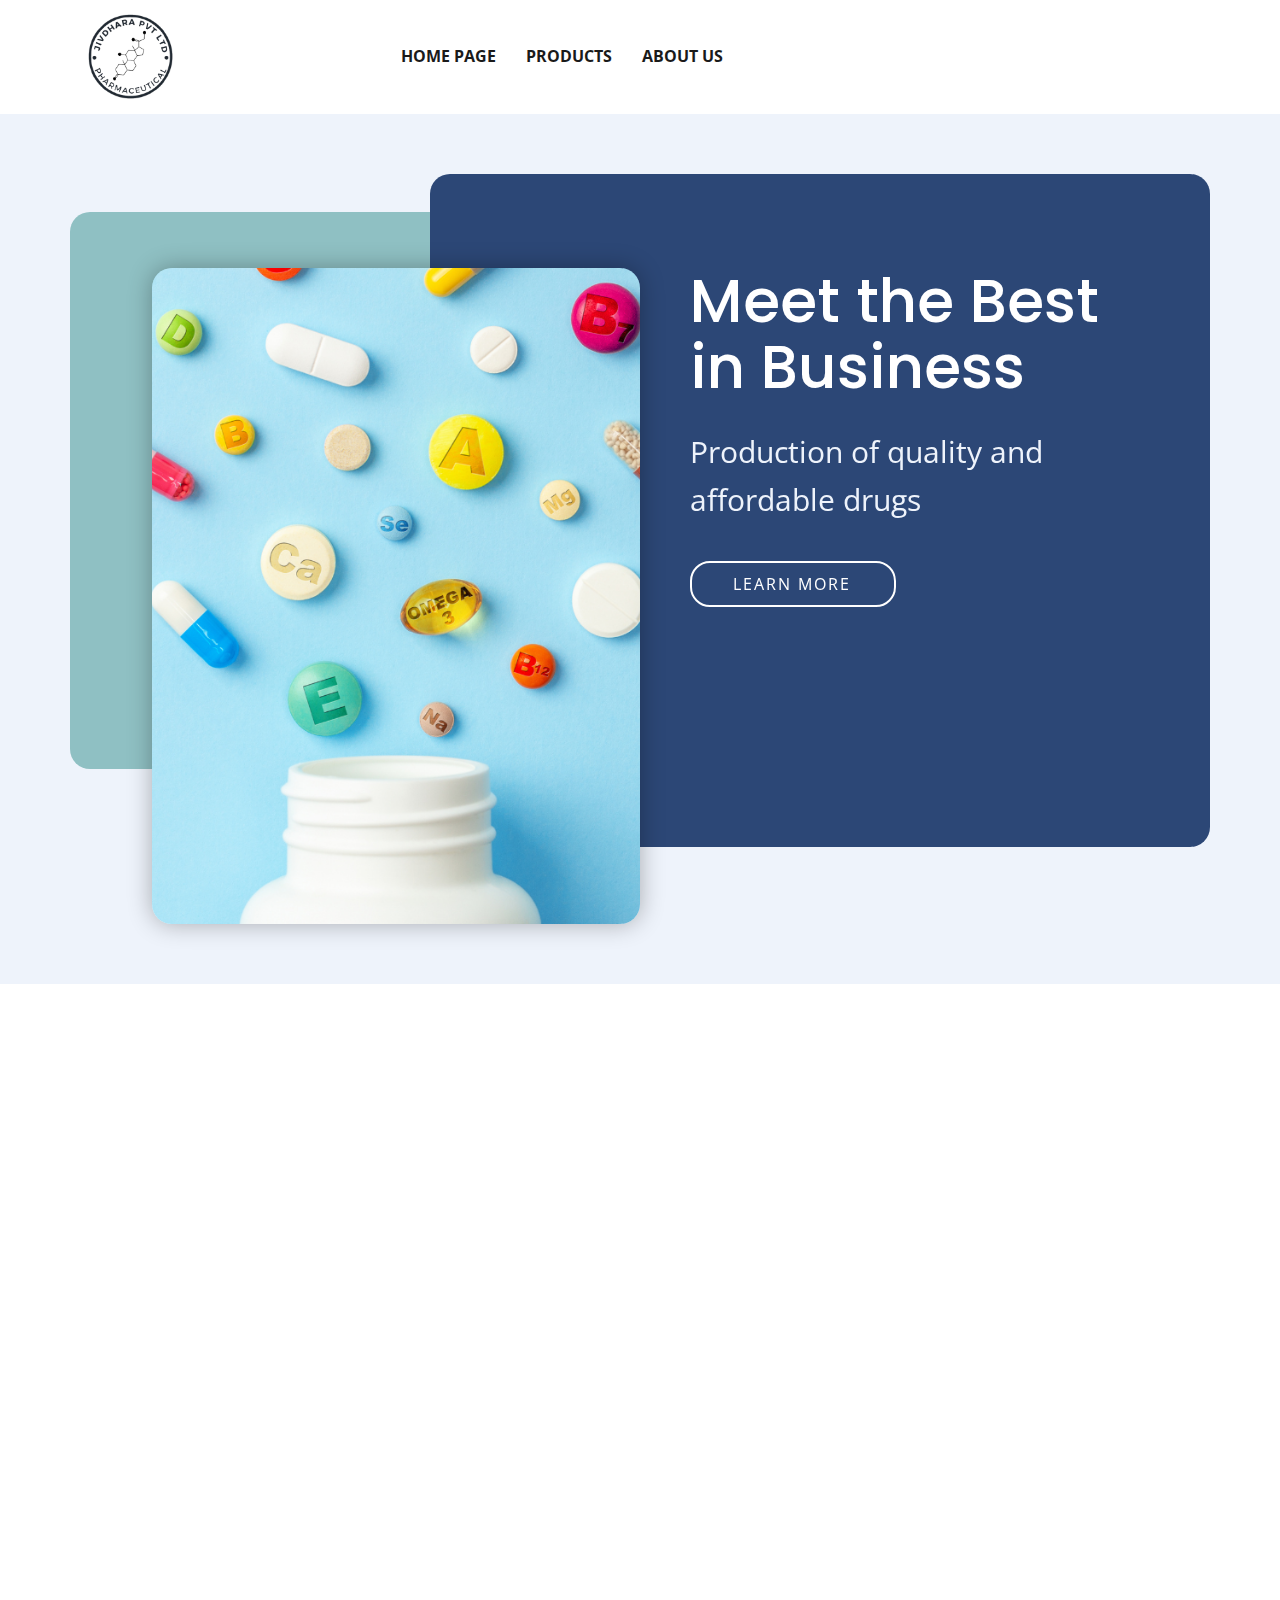
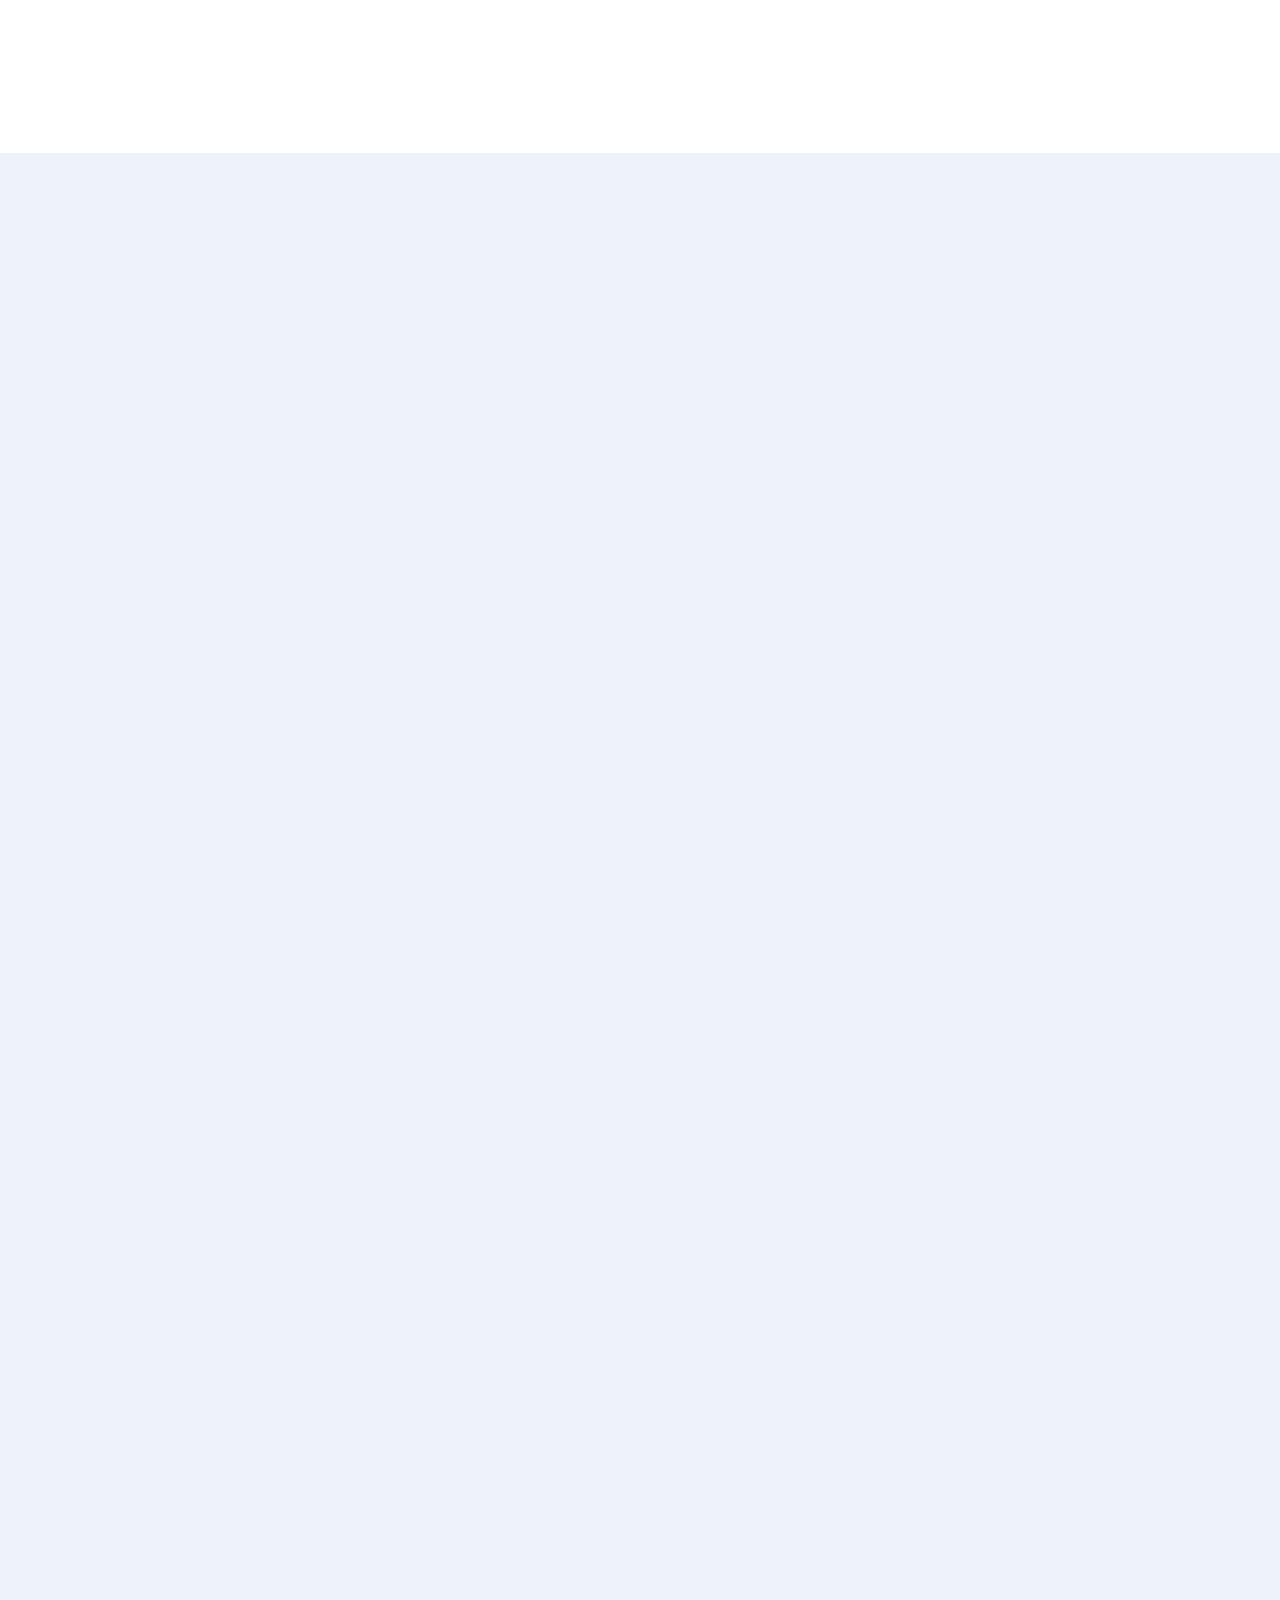
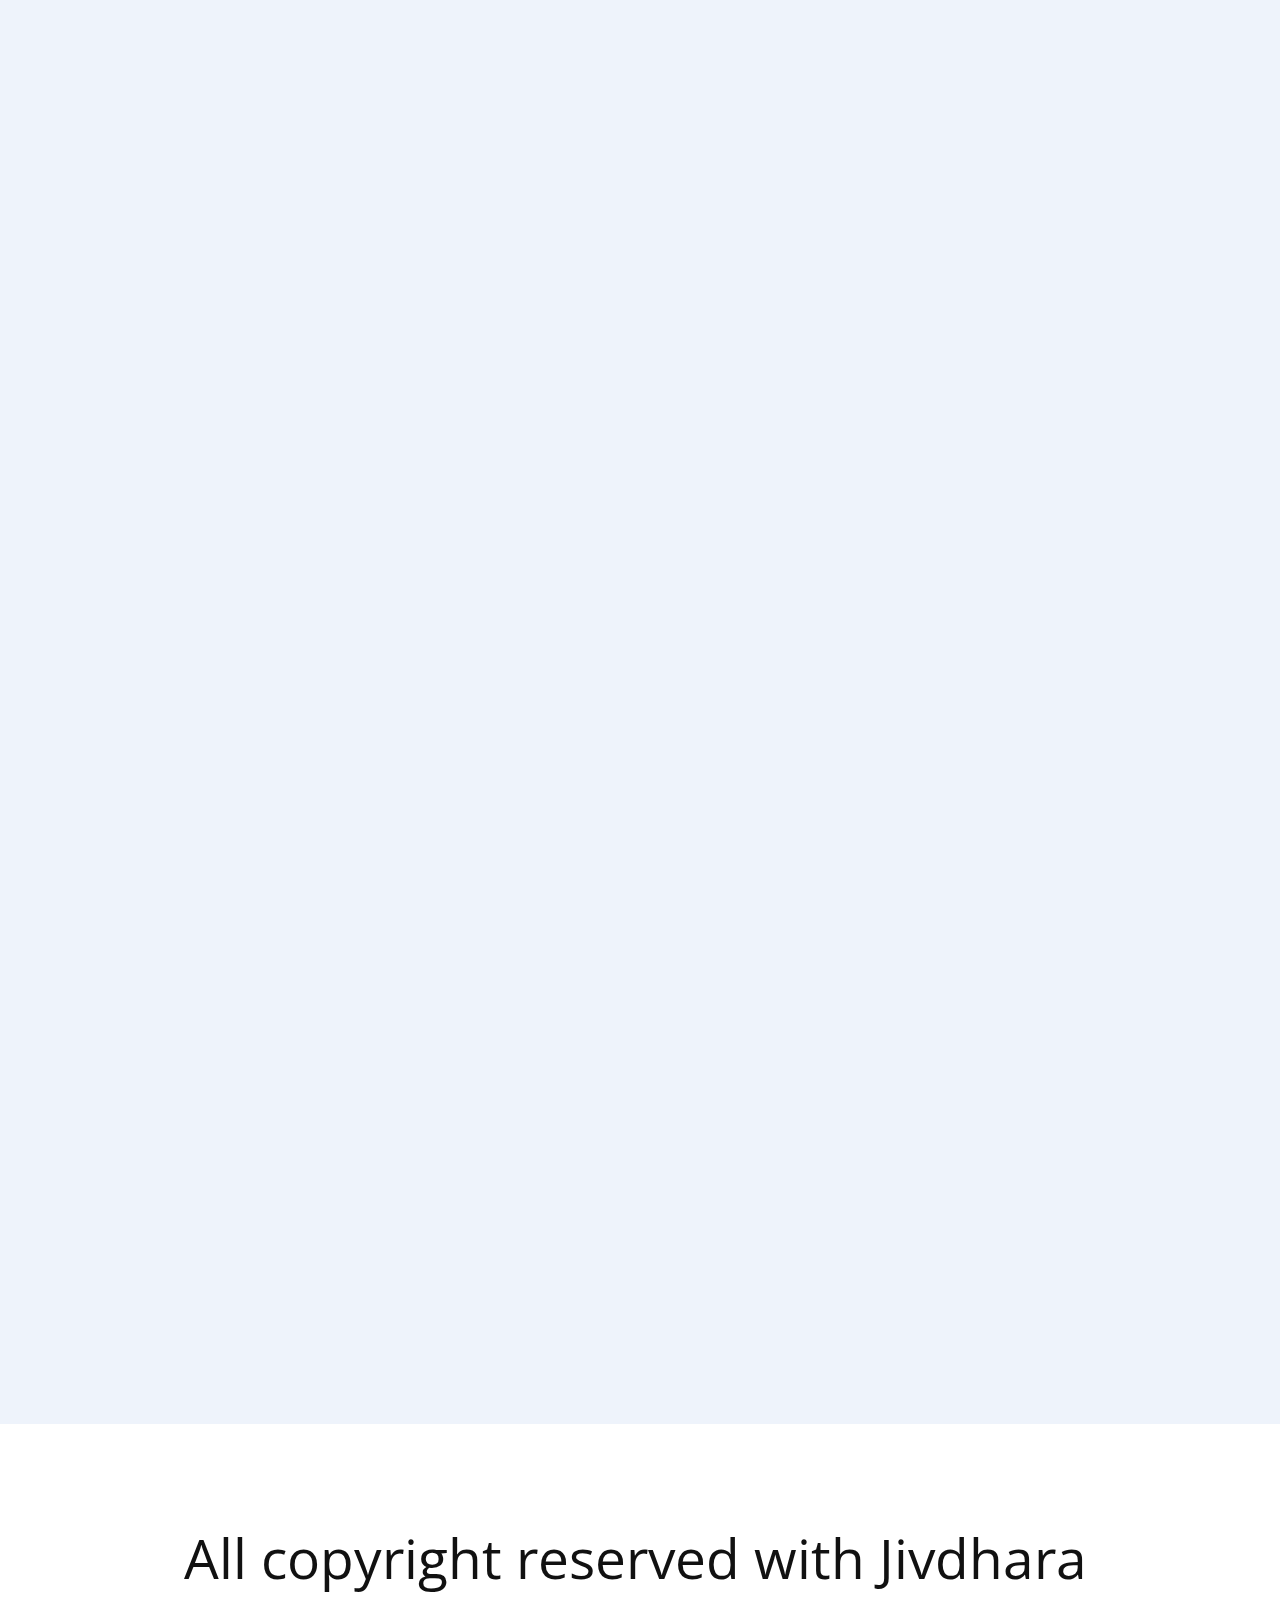
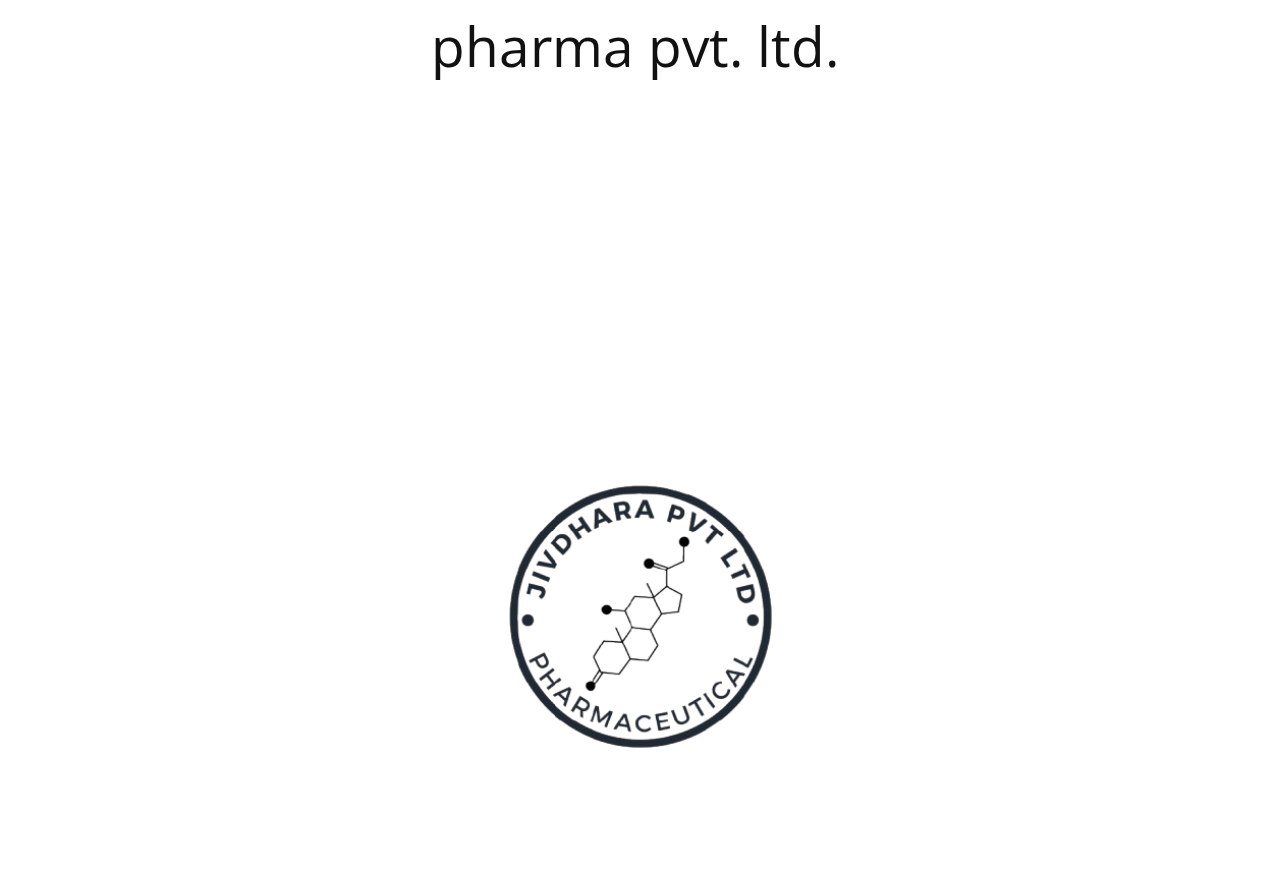
<file: index.html>
<!DOCTYPE html>
<html style="font-size: 16px;" lang="en"><head>
    <meta name="viewport" content="width=device-width, initial-scale=1.0">
    <meta charset="utf-8">
    <meta name="keywords" content="​Innovation Company, Prototype a digital product idea, ​It&amp;apos;s time to develop a new competence, ​The New ProductDevelopment Process, About Our Proffesionals, We build usable&nbsp;products.">
    <meta name="description" content="">
    <title>Home</title>
    <link rel="stylesheet" href="nicepage.css" media="screen">
<link rel="stylesheet" href="index.css" media="screen">
    <script class="u-script" type="text/javascript" src="jquery.js" defer=""></script>
    <script class="u-script" type="text/javascript" src="nicepage.js" defer=""></script>
    <meta name="generator" content="Nicepage 7.4.4, nicepage.com">
    
    
    
    
    
    
    
    
    
    <link id="u-theme-google-font" rel="stylesheet" href="https://fonts.googleapis.com/css?family=Open+Sans:300,300i,400,400i,500,500i,600,600i,700,700i,800,800i|Poppins:100,100i,200,200i,300,300i,400,400i,500,500i,600,600i,700,700i,800,800i,900,900i">
    <link id="u-page-google-font" rel="stylesheet" href="https://fonts.googleapis.com/css?family=Poppins:100,100i,200,200i,300,300i,400,400i,500,500i,600,600i,700,700i,800,800i,900,900i">
    <script type="application/ld+json">{
		"@context": "http://schema.org",
		"@type": "Organization",
		"name": "mainsite",
		"logo": "images/logo.png"
}</script>
    <meta name="theme-color" content="#8fc0c3">
    <meta property="og:title" content="Home">
    <meta property="og:type" content="website">
  <meta data-intl-tel-input-cdn-path="intlTelInput/"></head>
  <body data-home-page="Home.html" data-home-page-title="Home" data-path-to-root="./" data-include-products="true" class="u-body u-xl-mode" data-lang="en"><header class="u-clearfix u-header u-white" id="sec-a0d2"><div class="u-clearfix u-sheet u-valign-middle-xs u-sheet-1">
        <a href="#" class="u-image u-logo u-image-1" data-image-width="500" data-image-height="500">
          <img src="images/logo.png" class="u-logo-image u-logo-image-1">
        </a>
        <nav class="u-menu u-menu-one-level u-offcanvas u-menu-1" data-responsive-from="MD">
          <div class="menu-collapse" style="font-size: 1rem; letter-spacing: 0px; font-weight: 700; text-transform: uppercase;">
            <a class="u-button-style u-custom-active-border-color u-custom-border u-custom-border-color u-custom-borders u-custom-hover-border-color u-custom-left-right-menu-spacing u-custom-padding-bottom u-custom-text-active-color u-custom-text-color u-custom-text-hover-color u-custom-top-bottom-menu-spacing u-hamburger-link u-nav-link u-text-active-palette-1-base u-text-hover-palette-1-base u-text-palette-2-base" href="#">
              <svg class="u-svg-link" viewBox="0 0 24 24"><use xlink:href="#menu-hamburger"></use></svg>
              <svg class="u-svg-content" version="1.1" id="menu-hamburger" viewBox="0 0 16 16" x="0px" y="0px" xmlns:xlink="http://www.w3.org/1999/xlink" xmlns="http://www.w3.org/2000/svg"><g><rect y="1" width="16" height="2"></rect><rect y="7" width="16" height="2"></rect><rect y="13" width="16" height="2"></rect>
</g></svg>
            </a>
          </div>
          <div class="u-custom-menu u-nav-container">
            <ul class="u-nav u-spacing-30 u-unstyled u-nav-1"><li class="u-nav-item"><a class="u-border-3 u-border-active-black u-border-hover-grey-75 u-border-no-left u-border-no-right u-border-no-top u-button-style u-nav-link u-text-active-black u-text-grey-90 u-text-hover-grey-75" href="./" style="padding: 10px 0px;">home page</a>
</li><li class="u-nav-item"><a class="u-border-3 u-border-active-black u-border-hover-grey-75 u-border-no-left u-border-no-right u-border-no-top u-button-style u-nav-link u-text-active-black u-text-grey-90 u-text-hover-grey-75" href="Team.html" style="padding: 10px 0px;">Products</a>
</li><li class="u-nav-item"><a class="u-border-3 u-border-active-black u-border-hover-grey-75 u-border-no-left u-border-no-right u-border-no-top u-button-style u-nav-link u-text-active-black u-text-grey-90 u-text-hover-grey-75" href="about-us.html" style="padding: 10px 0px;">About Us</a>
</li></ul>
          </div>
          <div class="u-custom-menu u-nav-container-collapse">
            <div class="u-black u-container-style u-inner-container-layout u-opacity u-opacity-95 u-sidenav">
              <div class="u-inner-container-layout u-sidenav-overflow">
                <div class="u-menu-close"></div>
                <ul class="u-align-center u-nav u-popupmenu-items u-unstyled u-nav-2"><li class="u-nav-item"><a class="u-button-style u-nav-link" href="./">home page</a>
</li><li class="u-nav-item"><a class="u-button-style u-nav-link" href="Team.html">Products</a>
</li><li class="u-nav-item"><a class="u-button-style u-nav-link" href="about-us.html">About Us</a>
</li></ul>
              </div>
            </div>
            <div class="u-black u-menu-overlay u-opacity u-opacity-70"></div>
          </div>
          <style class="menu-style">@media (max-width: 939px) {
                    [data-responsive-from="MD"] .u-nav-container {
                        display: none;
                    }
                    [data-responsive-from="MD"] .menu-collapse {
                        display: block;
                    }
                }</style>
        </nav>
      </div></header>
    <section class="u-clearfix u-palette-2-light-3 u-section-1" id="carousel_64c8">
      <div class="u-clearfix u-sheet u-sheet-1">
        <div class="custom-expanded u-palette-1-base u-radius-20 u-shape u-shape-round u-shape-1" data-animation-name="customAnimationIn" data-animation-duration="1500"></div>
        <div class="u-expanded-width-xs u-palette-2-base u-radius-20 u-shape u-shape-round u-shape-2" data-animation-name="customAnimationIn" data-animation-duration="1500" data-animation-delay="250"></div>
        <img class="u-image u-image-round u-radius-20 u-image-1" src="images/backgroundimage.png" data-image-width="1366" data-image-height="768" data-animation-name="customAnimationIn" data-animation-duration="1000" data-animation-direction="X" data-animation-delay="500">
        <div class="u-container-align-left u-container-style u-expanded-width-xs u-group u-group-1" data-animation-name="customAnimationIn" data-animation-duration="1500" data-animation-delay="250">
          <div class="u-container-layout u-valign-top u-container-layout-1">
            <h2 class="u-align-left u-text u-text-body-alt-color u-text-default u-text-1">Meet the Best<br>in Business 
            </h2>
            <p class="u-align-left u-text u-text-palette-2-light-3 u-text-2">Production of quality and affordable&nbsp;drugs </p>
            <a href="Team.html" data-page-id="544430505" class="u-active-white u-align-left u-border-2 u-border-active-white u-border-hover-white u-border-white u-btn u-btn-round u-button-style u-hover-white u-none u-radius-20 u-text-active-palette-4-base u-text-body-alt-color u-text-hover-palette-4-base u-btn-1" title="About">learn more</a>
          </div>
        </div>
      </div>
    </section>
    <section class="u-align-center u-clearfix u-container-align-center u-white u-section-2" id="carousel_9ee6">
      <div class="u-clearfix u-sheet u-valign-middle u-sheet-1">
        <div class="data-layout-selected u-clearfix u-expanded-width u-gutter-38 u-layout-wrap u-layout-wrap-1">
          <div class="u-layout">
            <div class="u-layout-row">
              <div class="u-container-align-left u-container-style u-layout-cell u-size-30 u-layout-cell-1" data-animation-name="customAnimationIn" data-animation-duration="1500" data-animation-delay="500">
                <div class="u-container-layout u-valign-top u-container-layout-1">
                  <h2 class="u-align-left u-text u-text-default-xl u-text-palette-2-base u-text-1"> It's time to develop a new competence</h2>
                  <div class="u-palette-1-base u-shape u-shape-circle u-shape-1" data-animation-name="customAnimationIn" data-animation-duration="1500" data-animation-delay="750"></div>
                </div>
              </div>
              <div class="u-container-align-left u-container-style u-layout-cell u-palette-1-base u-radius-50 u-shape-round u-size-30 u-layout-cell-2" data-animation-name="customAnimationIn" data-animation-duration="1000" data-animation-delay="500">
                <div class="u-container-layout u-container-layout-2">
                  <p class="u-align-left u-text u-text-2">Jivdhara Pharma Pvt. Ltd.&nbsp;is a fast-growing pharmaceutical company dedicated to&nbsp;research, development, and manufacturing&nbsp;of high-quality medicines<br>At&nbsp;Jivdhara Pharma, we prioritize&nbsp;patient safety, affordability, and cutting-edge R&amp;D, making healthcare more accessible. With&nbsp;state-of-the-art manufacturing facilities, a highly skilled team, and strategic partnerships, we are committed to&nbsp;delivering excellence in the pharmaceutical industry. 
                  </p>
                  <a href="about-us.html" data-page-id="28156186" class="u-active-white u-align-left u-border-2 u-border-active-white u-border-hover-white u-border-white u-btn u-btn-round u-button-style u-hover-white u-none u-radius-50 u-text-active-palette-1-base u-text-body-alt-color u-text-hover-palette-1-base u-btn-1" title="Page 1">learn more</a>
                </div>
              </div>
            </div>
          </div>
        </div>
      </div>
    
    <section class="u-align-center u-clearfix u-container-align-center u-palette-2-light-3 u-section-4" id="carousel_fc5e">
      <div class="u-clearfix u-sheet u-sheet-1">
        <h2 class="u-align-center u-text u-text-default u-text-palette-2-base u-text-1" data-animation-name="customAnimationIn" data-animation-duration="1500">Product Development </h2>
        <p class="u-align-center u-large-text u-text u-text-variant u-text-2" data-animation-name="customAnimationIn" data-animation-duration="1500" data-animation-delay="250">Today, Jivdhara pharma is a dynamically developing pharmaceutical enterprise equipped in accordance with modern technical requirements and standards of purity and quality (GMP). The enterprise is provided with all types of communications necessary to meet current production needs, organize a round-the-clock production process and for further technical development. </p>
        <img class="u-expanded-width u-image u-image-round u-radius-20 u-image-1" alt="" data-image-width="1366" data-image-height="768" src="images/Untitleddesign7.png" data-animation-name="customAnimationIn" data-animation-duration="1500" data-animation-delay="500">
      </div>
    </section>
    <section class="u-align-left u-clearfix u-container-align-left u-palette-2-light-3 u-section-5" id="sec-1c38">
      <div class="u-clearfix u-sheet u-valign-middle-md u-valign-middle-sm u-valign-middle-xs u-sheet-1">
        <h2 class="u-text u-text-default u-text-palette-2-base u-text-1" data-animation-name="customAnimationIn" data-animation-duration="1500" data-animation-delay="750">Our Promise </h2>
        <div class="u-expanded-width u-list u-list-1">
          <div class="u-repeater u-repeater-1">
            <div class="u-container-style u-list-item u-repeater-item u-list-item-1" data-animation-name="customAnimationIn" data-animation-duration="1500" data-animation-delay="500">
              <div class="u-container-layout u-similar-container u-valign-top-md u-valign-top-sm u-valign-top-xs u-container-layout-1">
                <span class="u-file-icon u-icon u-icon-rounded u-palette-1-base u-radius-10 u-icon-1" ><img src="images/2382443.png" alt=""></span>
                <p class="u-text u-text-palette-2-base u-text-2">Our products are manufactured in accordance with GMP standards. </p>
              </div>
            </div>
            <div class="u-container-style u-list-item u-repeater-item u-list-item-2" data-animation-direction="Right" data-animation-name="customAnimationIn" data-animation-duration="1500" data-animation-delay="500">
              <div class="u-container-layout u-similar-container u-valign-top-md u-valign-top-sm u-valign-top-xs u-container-layout-2">
                <span class="u-file-icon u-icon u-icon-rounded u-palette-1-base u-radius-10 u-icon-2"><img src="images/7757744.png" alt=""></span>
                <p class="u-text u-text-palette-2-base u-text-3">We strictly require compliance with the rules at all stages of production. </p>
              </div>
            </div>
            <div class="u-container-style u-list-item u-repeater-item u-list-item-3" data-animation-direction="Right" data-animation-name="customAnimationIn" data-animation-duration="1500" data-animation-delay="500">
              <div class="u-container-layout u-similar-container u-valign-top-md u-valign-top-sm u-valign-top-xs u-container-layout-3">
                <span class="u-file-icon u-icon u-icon-rounded u-palette-1-base u-radius-10 u-icon-3" ><img src="images/1786607.png" alt=""></span>
                <p class="u-text u-text-palette-2-base u-text-4">All equipment complies with European standards. </p>
              </div>
            </div>
            <div class="u-container-style u-list-item u-repeater-item u-list-item-4" data-animation-direction="Right" data-animation-name="customAnimationIn" data-animation-duration="1500" data-animation-delay="500">
              <div class="u-container-layout u-similar-container u-valign-top-md u-valign-top-sm u-valign-top-xs u-container-layout-4">
                <span class="u-file-icon u-icon u-icon-rounded u-palette-1-base u-radius-10 u-icon-4"><img src="images/508826.png" alt=""></span>
                <p class="u-text u-text-palette-2-base u-text-5">Accessibility for all segments of the population is the basis of our business. </p>
              </div>
            </div>
            <div class="u-container-style u-list-item u-repeater-item u-list-item-5" data-animation-direction="Right" data-animation-name="customAnimationIn" data-animation-duration="1500" data-animation-delay="500">
              <div class="u-container-layout u-similar-container u-valign-top-md u-valign-top-sm u-valign-top-xs u-container-layout-5">
                <span class="u-file-icon u-icon u-icon-rounded u-palette-1-base u-radius-10 u-icon-5" ><img src="images/3203805.png" alt=""></span>
                <p class="u-text u-text-palette-2-base u-text-6">Keeping the standards upto the mark. </p>
              </div>
            </div>
            <div class="u-container-style u-list-item u-repeater-item u-list-item-6" data-animation-direction="Right" data-animation-name="customAnimationIn" data-animation-duration="1500" data-animation-delay="500">
              <div class="u-container-layout u-similar-container u-valign-top-md u-valign-top-sm u-valign-top-xs u-container-layout-6">
                <span class="u-file-icon u-icon u-icon-rounded u-palette-1-base u-radius-10 u-icon-6" ><img src="images/1962589.png" alt=""></span>
                <p class="u-text u-text-palette-2-base u-text-7">Detailed testing of products </p>
              </div>
            </div>
          </div>
        </div>
      </div>
    </section>
    <section class="u-clearfix u-palette-2-light-3 u-section-6" id="sec-3637">
      <div class="u-clearfix u-sheet u-valign-middle u-sheet-1">
        <div class="u-expanded-width u-list u-list-1">
          <div class="u-repeater u-repeater-1">
            <div class="u-container-style u-list-item u-palette-1-base u-radius-20 u-repeater-item u-shape-round u-list-item-1" data-animation-direction="Up" data-animation-name="customAnimationIn" data-animation-duration="1500">
              <div class="u-container-layout u-similar-container u-valign-top u-container-layout-1">
                <h5 class="u-align-left u-custom-font u-font-source-sans-pro u-text u-text-default u-text-palette-2-base u-text-1">PRODUCTS </h5>
                <h3 class="u-align-left u-text u-text-2">Learn About Our Business Today</h3>
                <a href="Team.html" data-page-id="544430505" class="u-align-left u-border-2 u-border-active-palette-2-base u-border-hover-palette-2-base u-border-no-left u-border-no-right u-border-no-top u-btn u-button-style u-custom-font u-heading-font u-none u-text-palette-2-base u-btn-1" data-animation-name="" data-animation-duration="0" data-animation-delay="0" data-animation-direction="" title="Team">Learn more&nbsp;&nbsp;<span class="u-icon u-text-palette-2-base u-icon-1"><svg class="u-svg-content" viewBox="0 0 512 512" x="0px" y="0px" style="width: 1em; height: 1em;"><g><g><path d="M506.134,241.843c-0.006-0.006-0.011-0.013-0.018-0.019l-104.504-104c-7.829-7.791-20.492-7.762-28.285,0.068    c-7.792,7.829-7.762,20.492,0.067,28.284L443.558,236H20c-11.046,0-20,8.954-20,20c0,11.046,8.954,20,20,20h423.557    l-70.162,69.824c-7.829,7.792-7.859,20.455-0.067,28.284c7.793,7.831,20.457,7.858,28.285,0.068l104.504-104    c0.006-0.006,0.011-0.013,0.018-0.019C513.968,262.339,513.943,249.635,506.134,241.843z"></path>
</g>
</g></svg></span>
                </a>
              </div>
            </div>
            <div class="u-container-style u-list-item u-palette-1-base u-radius-20 u-repeater-item u-shape-round u-list-item-2" data-animation-direction="Up" data-animation-name="customAnimationIn" data-animation-duration="1500">
              <div class="u-container-layout u-similar-container u-valign-top u-container-layout-2">
                <h5 class="u-align-left u-custom-font u-font-source-sans-pro u-text u-text-default u-text-palette-2-base u-text-3">ABOUT US </h5>
                <h3 class="u-align-left u-text u-text-4">Our Journey in Brief Overview</h3>
                <a href="about-us.html" data-page-id="28156186" class="u-align-left u-border-1 u-border-active-palette-2-base u-border-hover-palette-2-base u-border-no-left u-border-no-right u-border-no-top u-btn u-button-style u-custom-font u-heading-font u-none u-text-palette-2-base u-btn-2" data-animation-name="" data-animation-duration="0" data-animation-delay="0" data-animation-direction="" title="Page 1">Learn more&nbsp;&nbsp;<span class="u-icon u-text-palette-2-base u-icon-2"><svg class="u-svg-content" viewBox="0 0 512 512" x="0px" y="0px" style="width: 1em; height: 1em;"><g><g><path d="M506.134,241.843c-0.006-0.006-0.011-0.013-0.018-0.019l-104.504-104c-7.829-7.791-20.492-7.762-28.285,0.068    c-7.792,7.829-7.762,20.492,0.067,28.284L443.558,236H20c-11.046,0-20,8.954-20,20c0,11.046,8.954,20,20,20h423.557    l-70.162,69.824c-7.829,7.792-7.859,20.455-0.067,28.284c7.793,7.831,20.457,7.858,28.285,0.068l104.504-104    c0.006-0.006,0.011-0.013,0.018-0.019C513.968,262.339,513.943,249.635,506.134,241.843z"></path>
</g>
</g></svg></span>
                </a>
              </div>
            </div>
          </div>
        </div>
      </div>
    </section>
    <section class="u-align-center u-clearfix u-container-align-center u-palette-2-light-3 u-section-7" id="carousel_b987">
      <div class="u-clearfix u-sheet u-valign-middle u-sheet-1">
        <div class="data-layout-selected u-clearfix u-gutter-40 u-layout-wrap u-layout-wrap-1">
          <div class="u-layout">
            <div class="u-layout-row">
              <div class="u-align-center u-container-align-center u-container-style u-layout-cell u-radius-50 u-shape-round u-size-60 u-white u-layout-cell-1" data-animation-name="customAnimationIn" data-animation-duration="1500" data-animation-delay="250">
                <div class="u-container-layout u-container-layout-1">
                  <h6 class="u-text u-text-default u-text-palette-2-base u-text-1">call us</h6>
                  <p class="u-text u-text-body-color u-text-2">+91-8871000001 </p>
                  <h6 class="u-text u-text-default u-text-palette-2-base u-text-3"> Email</h6>
                  <p class="u-text u-text-body-color u-text-4">office@Jivdhara.com </p>
                  <h6 class="u-text u-text-default u-text-palette-2-base u-text-5">ADDRESS </h6>
                  <p class="u-text u-text-body-color u-text-6">&nbsp;504, Shiv Angan Complex, Sallaiya<br>Bhopal - 462026 
                  </p>
                </div>
              </div>
            </div>
          </div>
        </div>
      </div>
    </section>
    
    
    
    <footer class="u-align-center u-clearfix u-container-align-center u-footer u-white u-footer" id="sec-bbe0"><div class="u-clearfix u-sheet u-sheet-1">
        <div class="data-layout-selected u-clearfix u-expanded-width u-layout-wrap u-layout-wrap-1">
          <div class="u-layout">
            <div class="u-layout-row">
              <div class="u-container-style u-layout-cell u-size-60 u-layout-cell-1">
                <div class="u-container-layout u-container-layout-1">
                  <p class="u-align-center u-text u-text-default u-text-1">All copyright reserved with Jivdhara pharma pvt. ltd. </p>
                </div>
              </div>
            </div>
          </div>
        </div>
        <img class="u-image u-image-contain u-image-default u-image-1" src="images/logo.png" alt="" data-image-width="500" data-image-height="500">
      </div></footer>
  
</body></html>
</file>
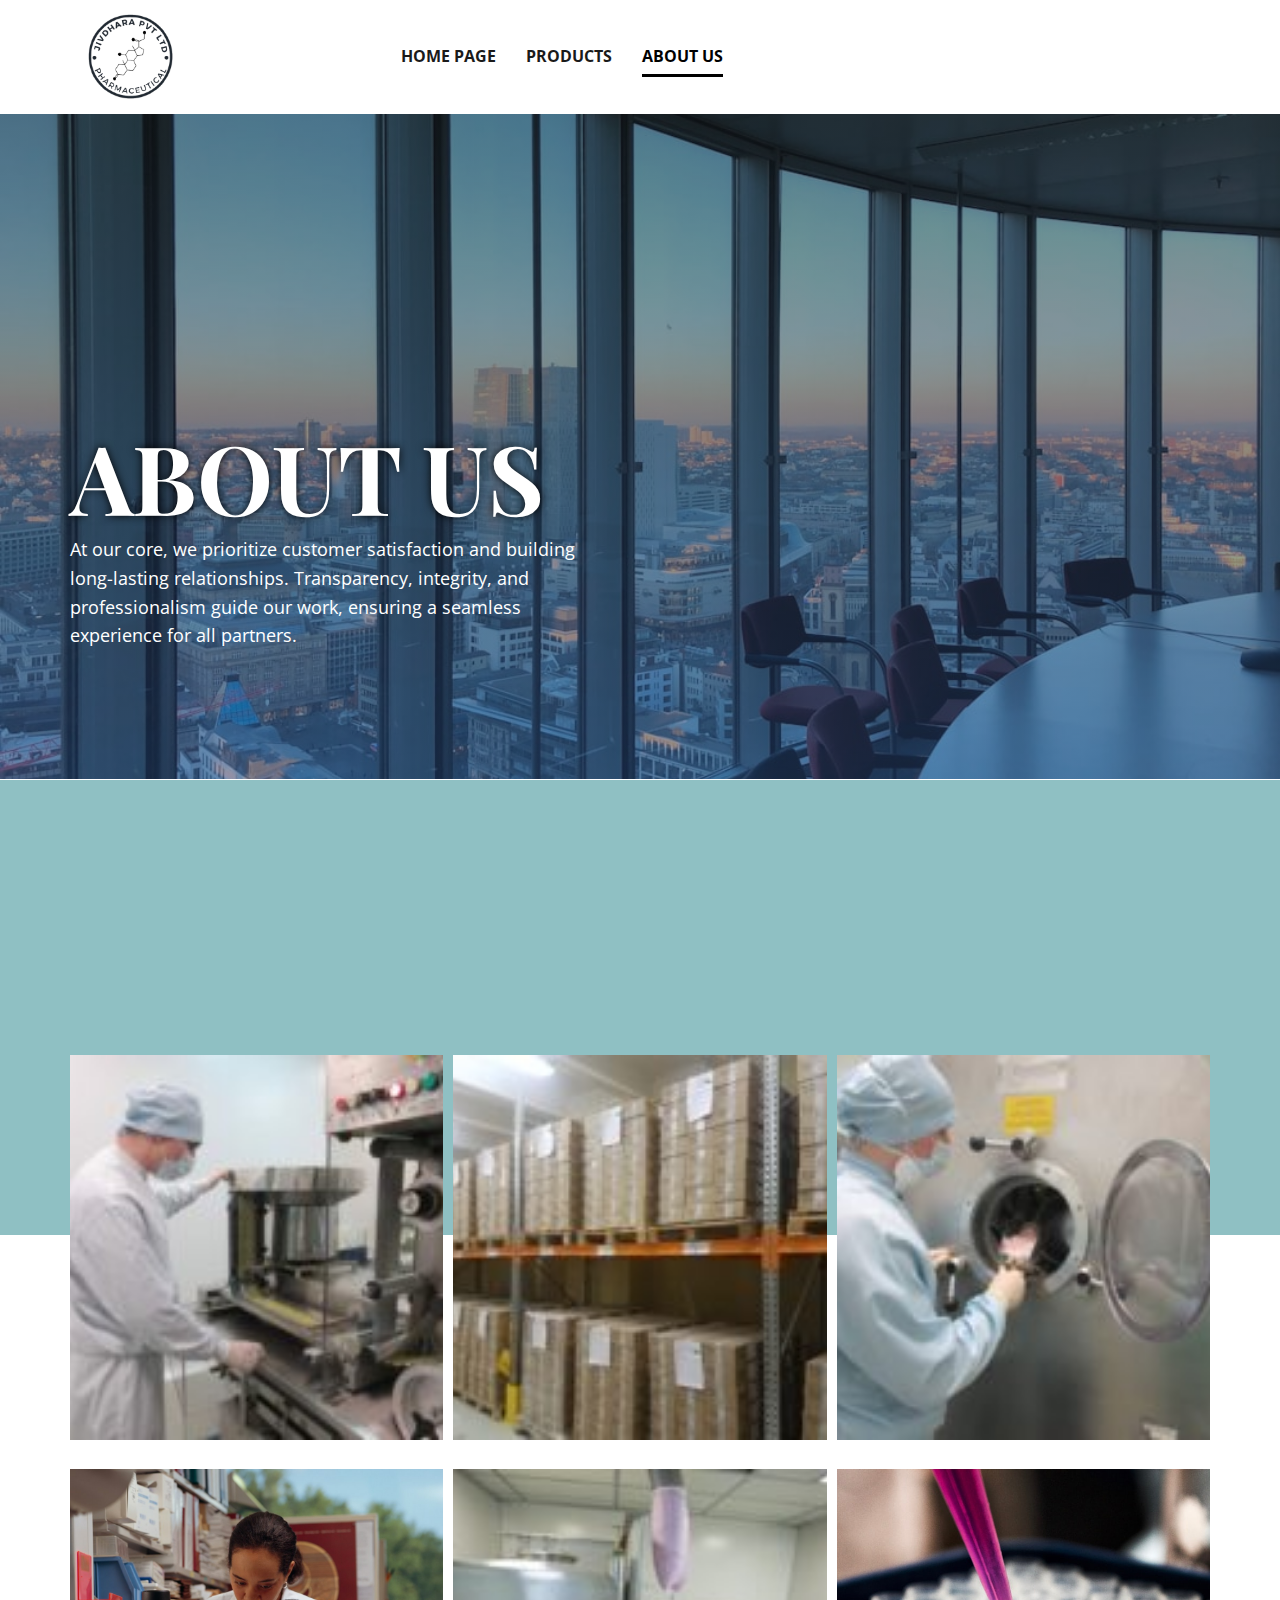
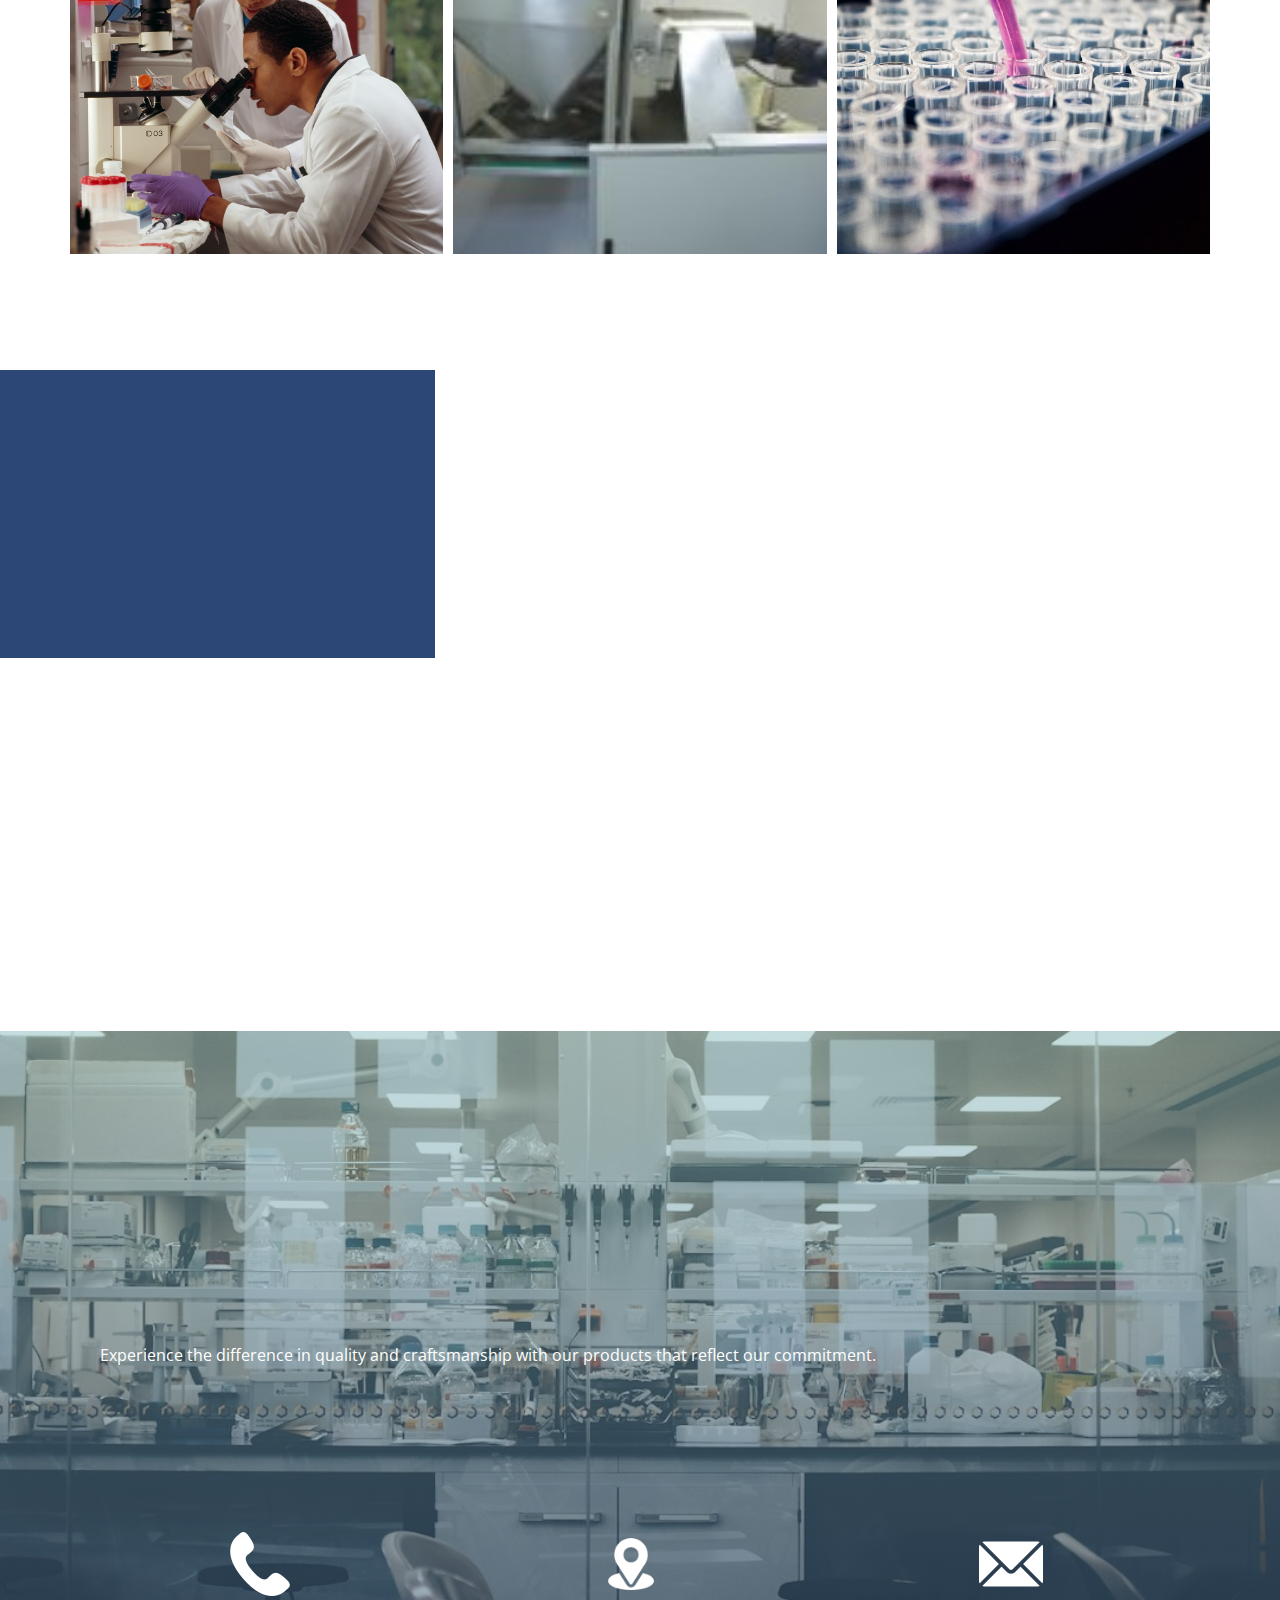
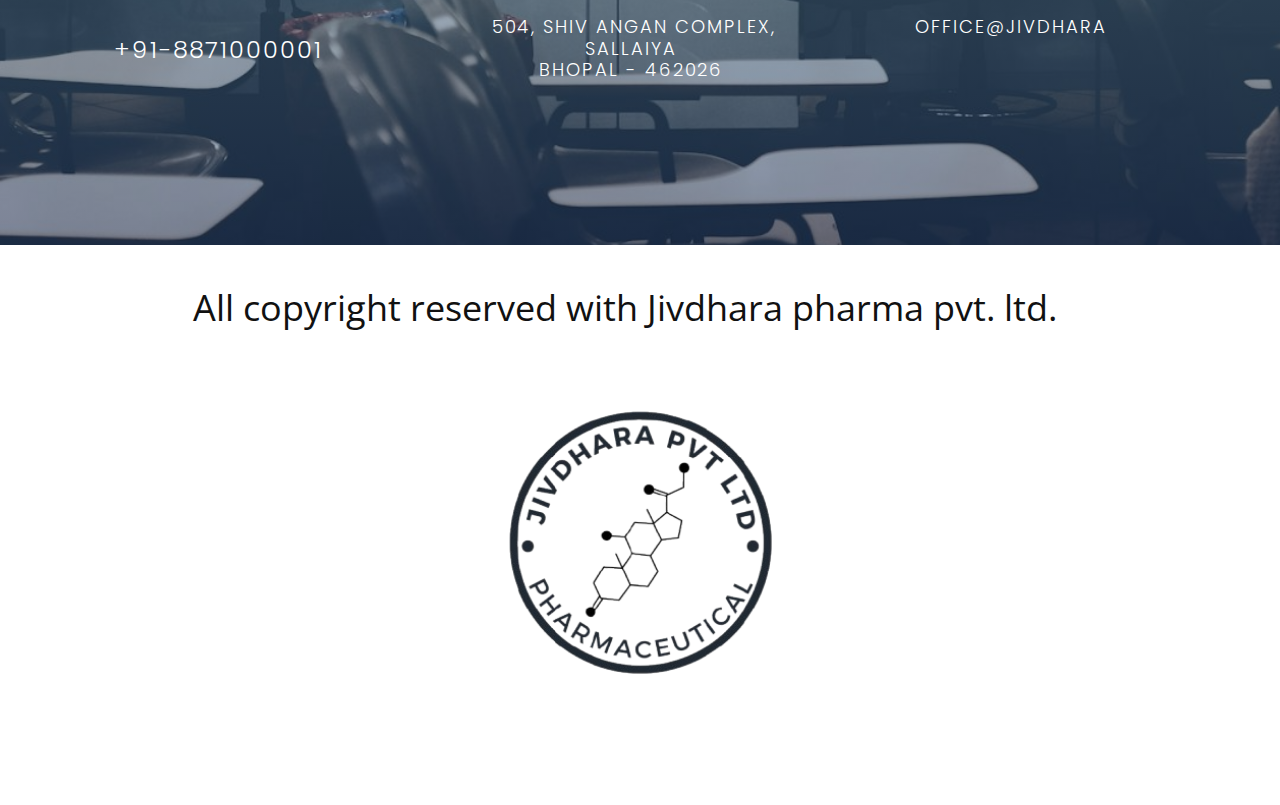
<file: about-us.html>
<!DOCTYPE html>
<html style="font-size: 16px;" lang="en"><head>
    <meta name="viewport" content="width=device-width, initial-scale=1.0">
    <meta charset="utf-8">
    <meta name="keywords" content="Homemade Restaurant, Menu, Learn Cooking Online, 1, 2, 3, Asian&nbsp; Food, m fe ia st hand">
    <meta name="description" content="">
    <title>about us</title>
    <link rel="stylesheet" href="nicepage.css" media="screen">
<link rel="stylesheet" href="about-us.css" media="screen">
    <script class="u-script" type="text/javascript" src="jquery.js" defer=""></script>
    <script class="u-script" type="text/javascript" src="nicepage.js" defer=""></script>
    <meta name="generator" content="Nicepage 7.4.4, nicepage.com">
    
    
    
    
    
    
    <link id="u-theme-google-font" rel="stylesheet" href="https://fonts.googleapis.com/css?family=Open+Sans:300,300i,400,400i,500,500i,600,600i,700,700i,800,800i|Poppins:100,100i,200,200i,300,300i,400,400i,500,500i,600,600i,700,700i,800,800i,900,900i">
    <link id="u-page-google-font" rel="stylesheet" href="https://fonts.googleapis.com/css?family=Playfair+Display:400,400i,500,500i,600,600i,700,700i,800,800i,900,900i">
    <script type="application/ld+json">{
		"@context": "http://schema.org",
		"@type": "Organization",
		"name": "mainsite",
		"logo": "images/logo.png"
}</script>
    <meta name="theme-color" content="#8fc0c3">
    <meta property="og:title" content="about us">
    <meta property="og:type" content="website">
  <meta data-intl-tel-input-cdn-path="intlTelInput/"></head>
  <body data-path-to-root="./" data-include-products="true" class="u-body u-xl-mode" data-lang="en"><header class="u-clearfix u-header u-white" id="sec-a0d2"><div class="u-clearfix u-sheet u-valign-middle-xs u-sheet-1">
        <a href="#" class="u-image u-logo u-image-1" data-image-width="500" data-image-height="500">
          <img src="images/logo.png" class="u-logo-image u-logo-image-1">
        </a>
        <nav class="u-menu u-menu-one-level u-offcanvas u-menu-1" data-responsive-from="MD">
          <div class="menu-collapse" style="font-size: 1rem; letter-spacing: 0px; font-weight: 700; text-transform: uppercase;">
            <a class="u-button-style u-custom-active-border-color u-custom-border u-custom-border-color u-custom-borders u-custom-hover-border-color u-custom-left-right-menu-spacing u-custom-padding-bottom u-custom-text-active-color u-custom-text-color u-custom-text-hover-color u-custom-top-bottom-menu-spacing u-hamburger-link u-nav-link u-text-active-palette-1-base u-text-hover-palette-1-base u-text-palette-2-base" href="#">
              <svg class="u-svg-link" viewBox="0 0 24 24"><use xlink:href="#menu-hamburger"></use></svg>
              <svg class="u-svg-content" version="1.1" id="menu-hamburger" viewBox="0 0 16 16" x="0px" y="0px" xmlns:xlink="http://www.w3.org/1999/xlink" xmlns="http://www.w3.org/2000/svg"><g><rect y="1" width="16" height="2"></rect><rect y="7" width="16" height="2"></rect><rect y="13" width="16" height="2"></rect>
</g></svg>
            </a>
          </div>
          <div class="u-custom-menu u-nav-container">
            <ul class="u-nav u-spacing-30 u-unstyled u-nav-1"><li class="u-nav-item"><a class="u-border-3 u-border-active-black u-border-hover-grey-75 u-border-no-left u-border-no-right u-border-no-top u-button-style u-nav-link u-text-active-black u-text-grey-90 u-text-hover-grey-75" href="./" style="padding: 10px 0px;">home page</a>
</li><li class="u-nav-item"><a class="u-border-3 u-border-active-black u-border-hover-grey-75 u-border-no-left u-border-no-right u-border-no-top u-button-style u-nav-link u-text-active-black u-text-grey-90 u-text-hover-grey-75" href="Team.html" style="padding: 10px 0px;">Products</a>
</li><li class="u-nav-item"><a class="u-border-3 u-border-active-black u-border-hover-grey-75 u-border-no-left u-border-no-right u-border-no-top u-button-style u-nav-link u-text-active-black u-text-grey-90 u-text-hover-grey-75" href="about-us.html" style="padding: 10px 0px;">About Us</a>
</li></ul>
          </div>
          <div class="u-custom-menu u-nav-container-collapse">
            <div class="u-black u-container-style u-inner-container-layout u-opacity u-opacity-95 u-sidenav">
              <div class="u-inner-container-layout u-sidenav-overflow">
                <div class="u-menu-close"></div>
                <ul class="u-align-center u-nav u-popupmenu-items u-unstyled u-nav-2"><li class="u-nav-item"><a class="u-button-style u-nav-link" href="./">home page</a>
</li><li class="u-nav-item"><a class="u-button-style u-nav-link" href="Team.html">Products</a>
</li><li class="u-nav-item"><a class="u-button-style u-nav-link" href="about-us.html">About Us</a>
</li></ul>
              </div>
            </div>
            <div class="u-black u-menu-overlay u-opacity u-opacity-70"></div>
          </div>
          <style class="menu-style">@media (max-width: 939px) {
                    [data-responsive-from="MD"] .u-nav-container {
                        display: none;
                    }
                    [data-responsive-from="MD"] .menu-collapse {
                        display: block;
                    }
                }</style>
        </nav>
      </div></header>
    <section class="u-align-left u-clearfix u-color-scheme-u11 u-color-style-multicolor-1 u-container-align-left u-container-align-left-lg u-container-align-left-md u-container-align-left-sm u-container-align-left-xl u-gradient u-image u-section-1" id="carousel_c8fc" data-image-width="1280" data-image-height="960">
      <div class="u-clearfix u-sheet u-sheet-1">
        <h2 class="u-text u-text-body-alt-color u-text-1"><b>About Us</b>
        </h2>
        <p class="u-align-left-xs u-text u-text-body-alt-color u-text-2">At our core, we prioritize customer satisfaction and building long-lasting relationships. Transparency, integrity, and professionalism guide our work, ensuring a seamless experience for all partners.</p>
      </div>
    </section>
    <section class="u-align-center u-clearfix u-container-align-center u-white u-section-2" id="carousel_3ed9">
      <div class="u-container-style u-expanded-width u-group u-palette-1-base u-group-1">
        <div class="u-container-layout u-container-layout-1">
          <p class="u-text u-text-default u-text-1" data-animation-name="customAnimationIn" data-animation-duration="1000" data-animation-delay="0">GALLERY </p>
        </div>
      </div>
      <div class="u-gallery u-layout-grid u-lightbox u-show-text-on-hover u-gallery-1">
        <div class="u-gallery-inner u-gallery-inner-1">
          <div class="u-effect-fade u-gallery-item">
            <div class="u-back-slide" data-image-width="150" data-image-height="150">
              <img class="u-back-image u-expanded u-back-image-1" src="images/outdoor.jpg">
            </div>
            <div class="u-over-slide u-shading u-over-slide-1"></div>
          </div>
          <div class="u-effect-fade u-gallery-item">
            <div class="u-back-slide" data-image-width="150" data-image-height="150">
              <img class="u-back-image u-expanded u-back-image-2" src="images/Outdoor5.jpg">
            </div>
            <div class="u-over-slide u-shading u-over-slide-2"></div>
          </div>
          <div class="u-effect-fade u-gallery-item">
            <div class="u-back-slide" data-image-width="150" data-image-height="150">
              <img class="u-back-image u-expanded u-back-image-3" src="images/outdoor3.jpg">
            </div>
            <div class="u-over-slide u-shading u-over-slide-3"></div>
          </div>
        </div>
      </div>
      <div class="u-gallery u-layout-grid u-lightbox u-show-text-on-hover u-gallery-2">
        <div class="u-gallery-inner u-gallery-inner-2">
          <div class="u-effect-fade u-gallery-item">
            <div class="u-back-slide" data-image-width="1080" data-image-height="1326">
              <img class="u-back-image u-expanded u-back-image-4" src="images/photo-1630959302878-a30de73cdbb5.jpeg">
            </div>
            <div class="u-over-slide u-shading u-over-slide-4"></div>
          </div>
          <div class="u-effect-fade u-gallery-item">
            <div class="u-back-slide" data-image-width="150" data-image-height="150">
              <img class="u-back-image u-expanded u-back-image-5" src="images/outdoor7.jpg">
            </div>
            <div class="u-over-slide u-shading u-over-slide-5"></div>
          </div>
          <div class="u-effect-fade u-gallery-item">
            <div class="u-back-slide" data-image-width="1280" data-image-height="853">
              <img class="u-back-image u-expanded u-back-image-6" src="images/photo-1532187863486-abf9dbad1b69.jpeg">
            </div>
            <div class="u-over-slide u-shading u-over-slide-6"></div>
          </div>
        </div>
      </div>
    </section>
    <section class="u-clearfix u-section-3" id="carousel_b63d">
      <div class="u-palette-2-base u-shape u-shape-rectangle u-shape-1"></div>
      <div class="data-layout-selected u-clearfix u-gutter-30 u-layout-wrap u-layout-wrap-1">
        <div class="u-gutter-0 u-layout">
          <div class="u-layout-row">
            <div class="u-align-left u-container-align-left u-container-style u-image u-layout-cell u-left-cell u-size-27 u-image-1" src="" data-image-width="500" data-image-height="500" data-animation-name="customAnimationIn" data-animation-duration="1000" data-animation-delay="0">
              <div class="u-container-layout" src=""></div>
            </div>
            <div class="u-align-left u-container-align-left u-container-style u-layout-cell u-right-cell u-size-33 u-layout-cell-2" data-animation-name="customAnimationIn" data-animation-duration="1000" data-animation-delay="0">
              <div class="u-container-layout u-container-layout-2">
                <h3 class="u-text u-text-palette-4-light-2 u-text-1">About Products </h3>
                <p class="u-text u-text-white u-text-2" data-animation-name="customAnimationIn" data-animation-duration="1000" data-animation-delay="0">Our products are manufactured in India & Russia in compliance with the internation quality standarts.
                  We are extensively present in Russia and now we are in the process of filing a number of innovative drugs and latest generics in Russia, CIS & Latin countries.
                  Additionally, we’re filing a number of latest innovative drugs in India, outsourcing them from Europe.
                  We have a strong R&D team in India comprising of highly experienced scientists who are constantly engaged in developing new molecules and latest generics.  </p>
              </div>
            </div>
          </div>
        </div>
      </div>
    </section>
    <section class="u-clearfix u-gradient u-image u-section-4" id="carousel_5b38" data-image-width="1278" data-image-height="1280">
      <div class="u-clearfix u-sheet u-sheet-1">
        <div class="data-layout-selected u-clearfix u-expanded-width u-layout-wrap u-layout-wrap-1">
          <div class="u-gutter-0 u-layout">
            <div class="u-layout-col">
              <div class="u-size-30">
                <div class="u-layout-row">
                  <div class="u-container-style u-layout-cell u-shape-rectangle u-size-60 u-layout-cell-1">
                    <div class="u-container-layout u-container-layout-1">
                      <h5 class="u-text u-text-body-alt-color u-text-1" data-animation-name="customAnimationIn" data-animation-duration="1000" data-animation-delay="0">CONTACT US </h5>
                      <p class="u-text u-text-body-alt-color u-text-2">Experience the difference in quality and craftsmanship with our products that reflect our commitment.</p>
                    </div>
                  </div>
                </div>
              </div>
              <div class="u-size-30">
                <div class="u-layout-row">
                  <div class="u-container-style u-layout-cell u-shape-rectangle u-size-20 u-layout-cell-2">
                    <div class="u-container-layout u-container-layout-2">
                      <span class="u-file-icon u-icon u-text-white u-icon-1"><img src="images/1257-846fd2c8.png" alt=""></span>
                      <h5 class="u-text u-text-body-alt-color u-text-3">+91-8871000001 </h5>
                    </div>
                  </div>
                  <div class="u-container-style u-layout-cell u-shape-rectangle u-size-19 u-layout-cell-3">
                    <div class="u-container-layout u-container-layout-3">
                      <span class="u-file-icon u-icon u-icon-rectangle u-text-white u-icon-2"><img src="images/535188-8eda57f1.png" alt=""></span>
                      <h5 class="u-align-center u-text u-text-body-alt-color u-text-4">&nbsp;504, Shiv Angan Complex, Sallaiya<br>Bhopal - 462026 
                      </h5>
                    </div>
                  </div>
                  <div class="u-container-style u-layout-cell u-shape-rectangle u-size-21 u-layout-cell-4">
                    <div class="u-container-layout u-container-layout-4">
                      <span class="u-file-icon u-icon u-text-body-alt-color u-icon-3"><img src="images/542689-77495b6b.png" alt=""></span>
                      <h5 class="u-align-center u-text u-text-body-alt-color u-text-5">office@jivdhara</h5>
                    </div>
                  </div>
                </div>
              </div>
            </div>
          </div>
        </div>
      </div>
    </section>
    
    
    
    <footer class="u-align-center u-clearfix u-container-align-center u-footer u-white u-footer" id="sec-bbe0"><div class="u-clearfix u-sheet u-sheet-1">
        <div class="data-layout-selected u-clearfix u-expanded-width u-layout-wrap u-layout-wrap-1">
          <div class="u-layout">
            <div class="u-layout-row">
              <div class="u-container-style u-layout-cell u-size-60 u-layout-cell-1">
                <div class="u-container-layout u-container-layout-1">
                  <p class="u-align-center u-text u-text-default u-text-1">All copyright reserved with Jivdhara pharma pvt. ltd. </p>
                </div>
              </div>
            </div>
          </div>
        </div>
        <img class="u-image u-image-contain u-image-default u-image-1" src="images/logo.png" alt="" data-image-width="500" data-image-height="500">
      </div></footer>
   
  
</body></html>
</file>
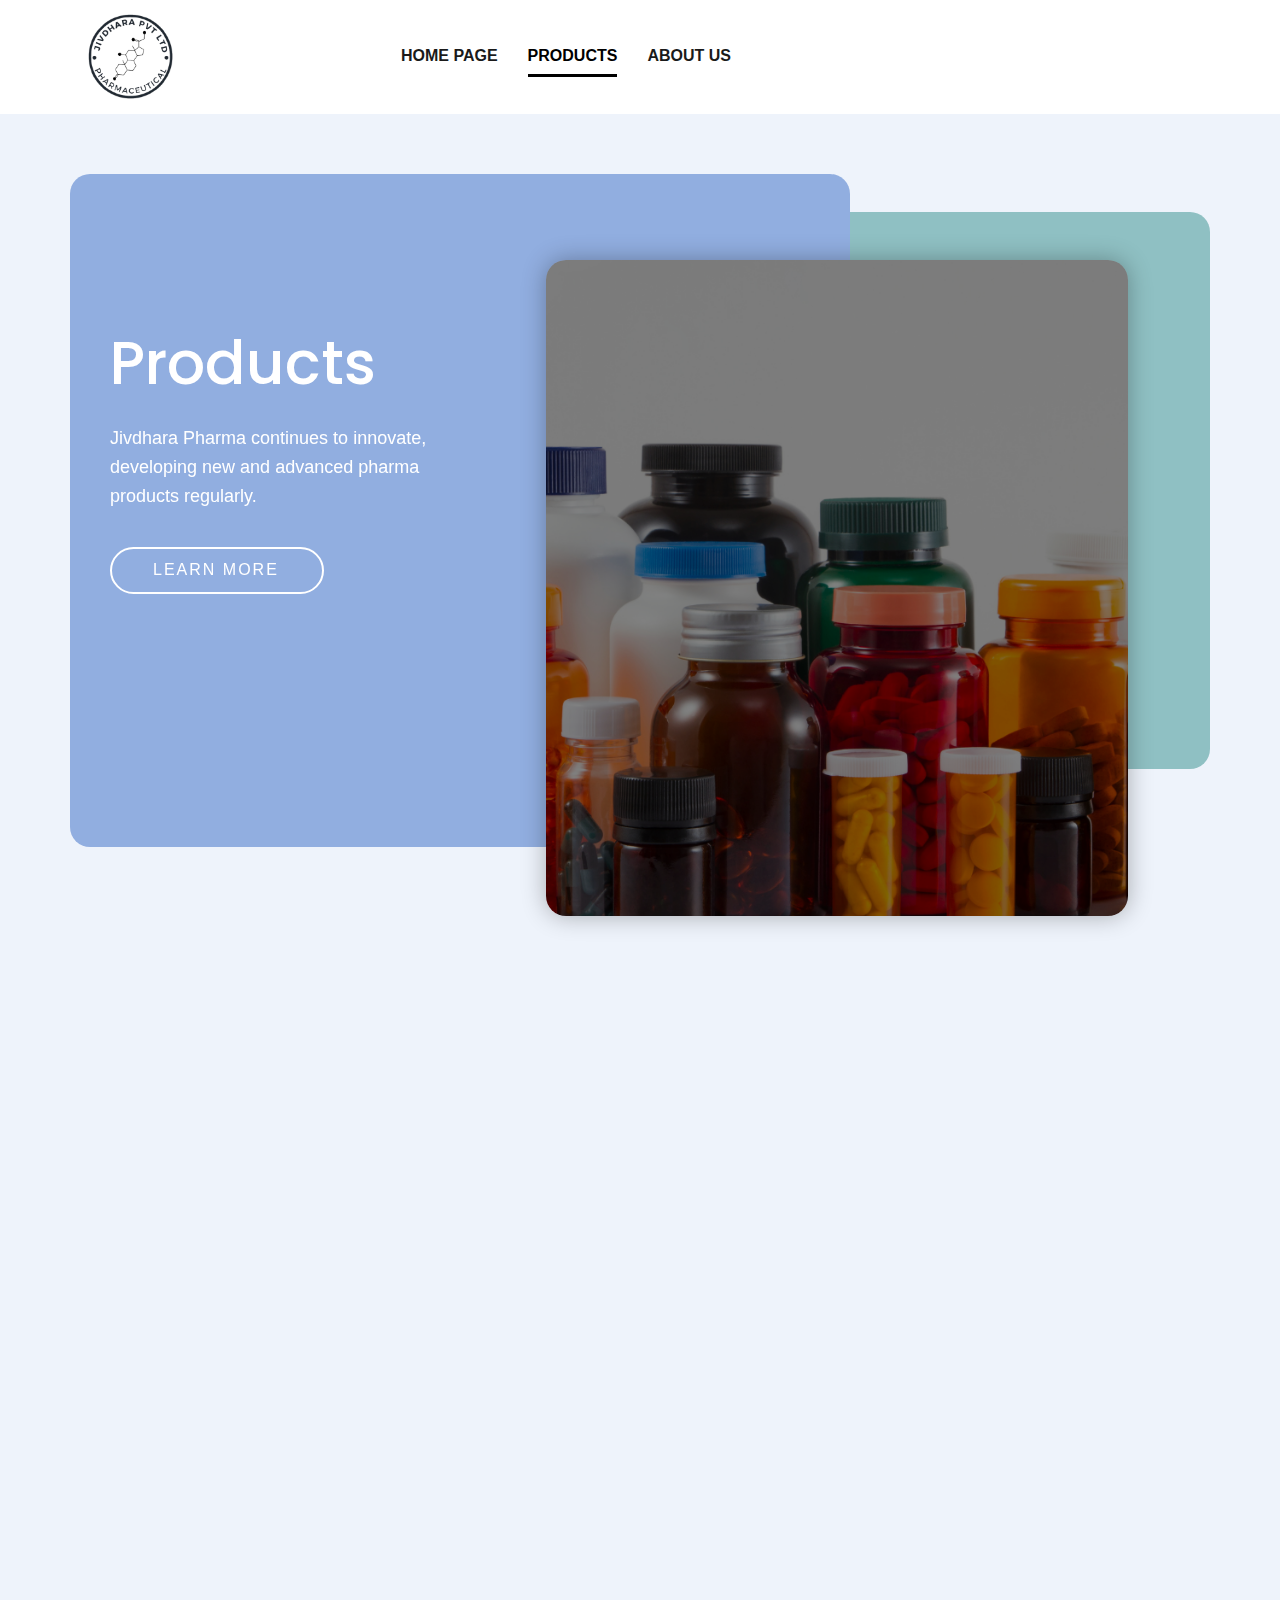
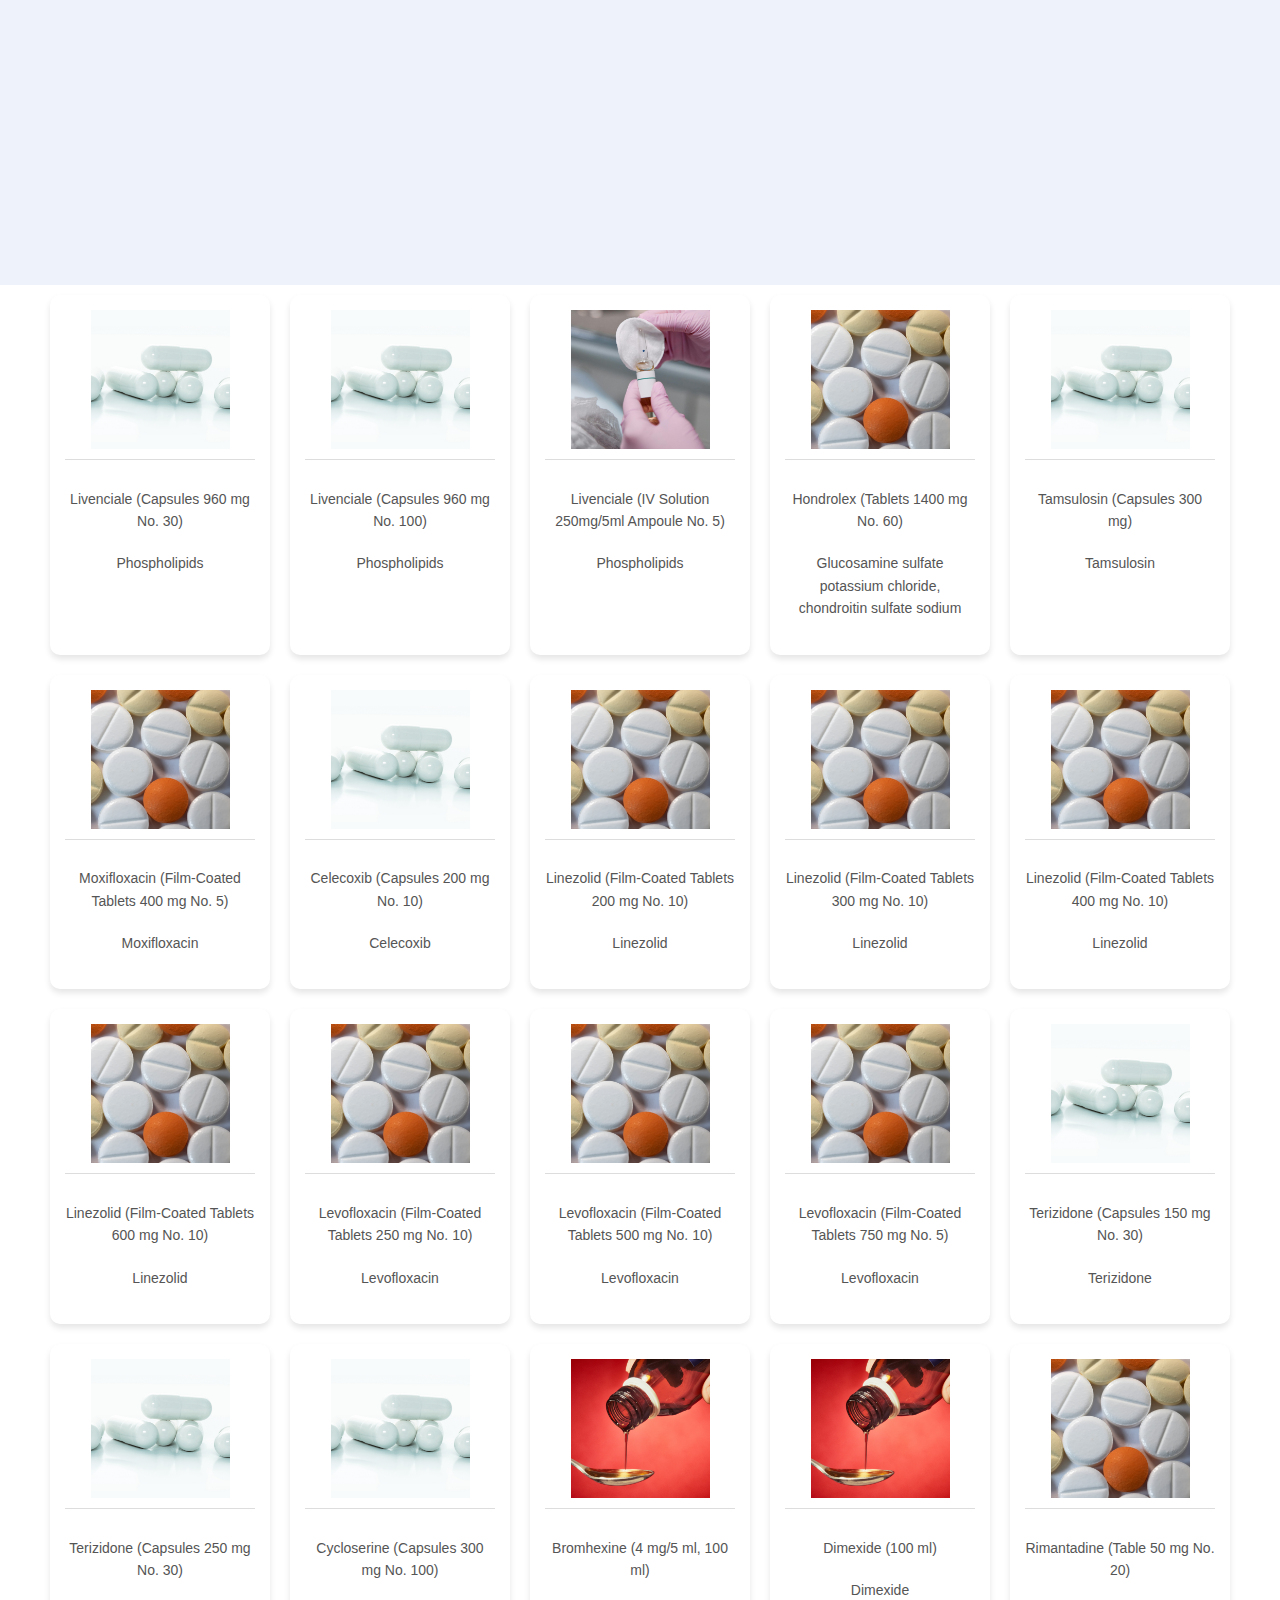
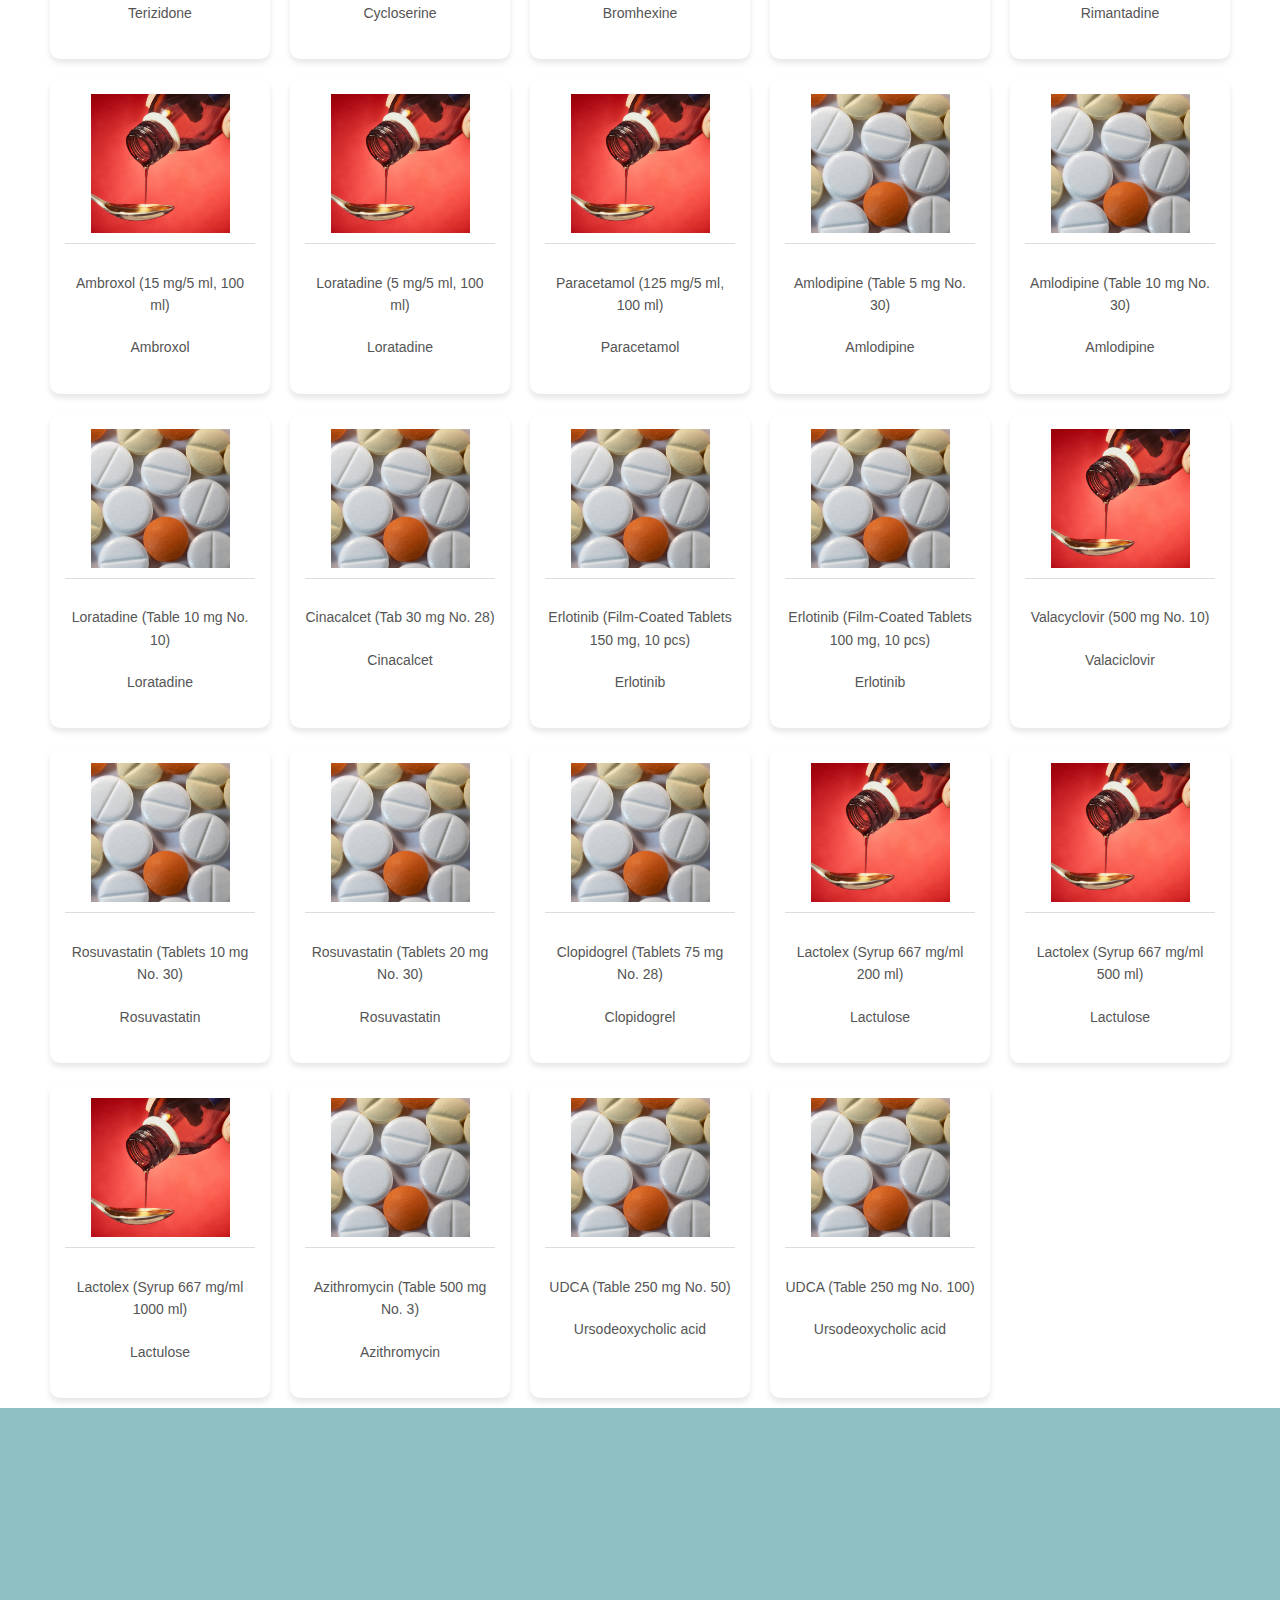
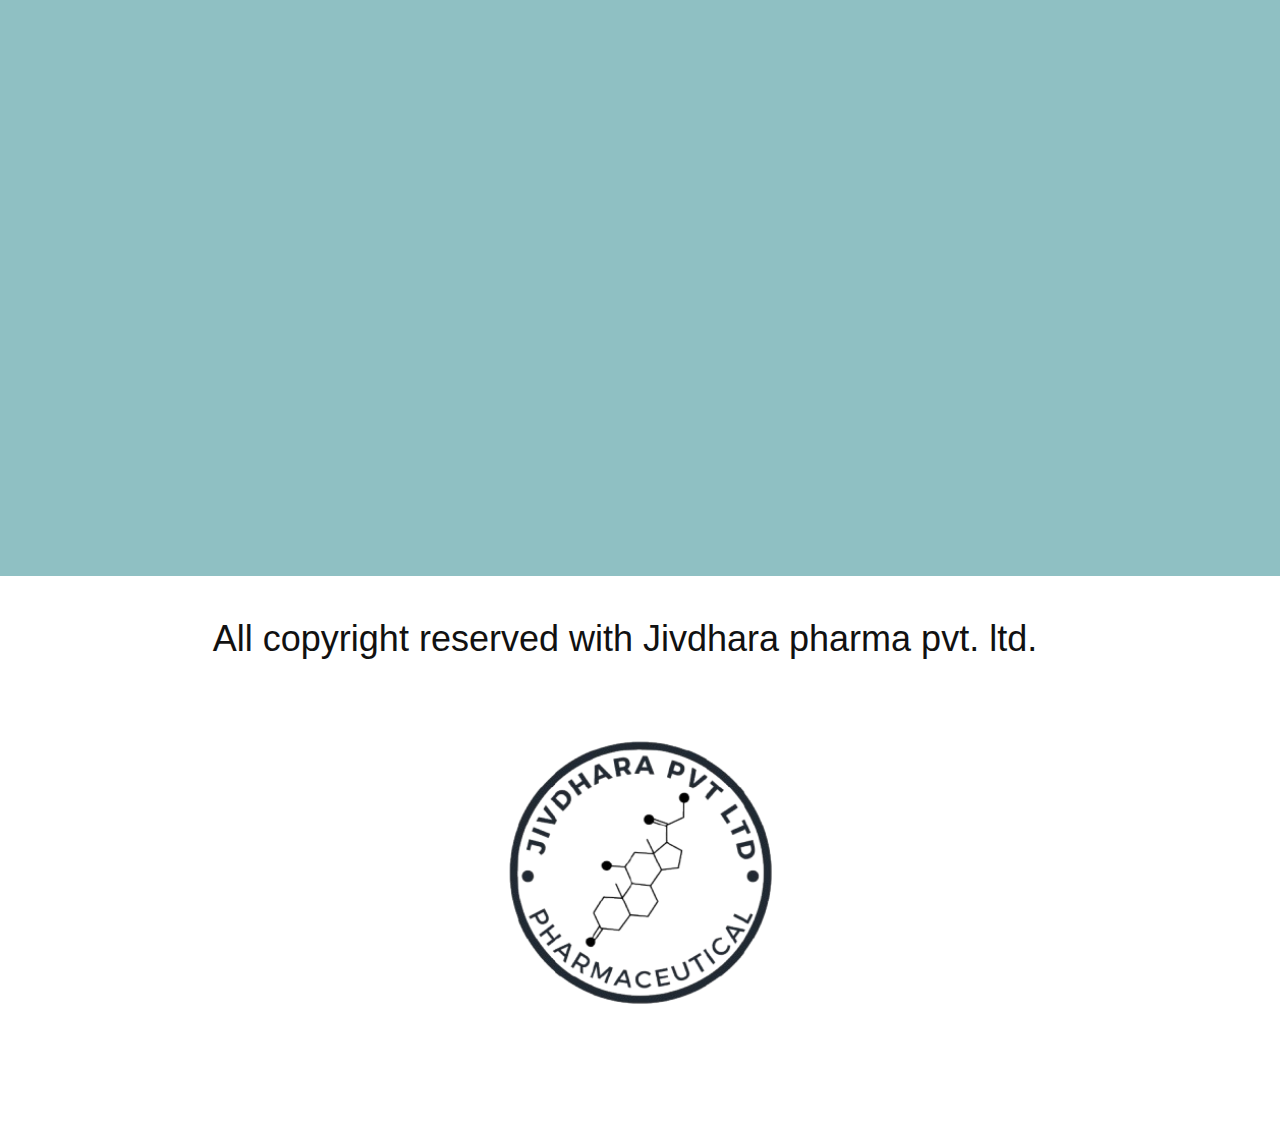
<file: Team.html>
<!DOCTYPE html>
<html style="font-size: 16px;" lang="en"><head>
    <meta name="viewport" content="width=device-width, initial-scale=1.0">
    <meta charset="utf-8">
    <meta name="keywords" content="Creative&nbsp;People, About Our Proffesionals, Our Amazing Team">
    <meta name="description" content="">
    <title>Team</title>
    <link rel="stylesheet" href="nicepage.css" media="screen">
<link rel="stylesheet" href="Team.css" media="screen">
<link rel="stylesheet" href="se.css">
    <script class="u-script" type="text/javascript" src="jquery.js" defer=""></script>
    <script class="u-script" type="text/javascript" src="nicepage.js" defer=""></script>
    <meta name="generator" content="Nicepage 7.4.4, nicepage.com">
    
    
    
    
    
    
    
    
    
    
    
    
    
    
    
    
    <link id="u-theme-google-font" rel="stylesheet" href="https://fonts.googleapis.com/css?family=Open+Sans:300,300i,400,400i,500,500i,600,600i,700,700i,800,800i|Poppins:100,100i,200,200i,300,300i,400,400i,500,500i,600,600i,700,700i,800,800i,900,900i">
    <link id="u-page-google-font" rel="stylesheet" href="https://fonts.googleapis.com/css?family=Poppins:100,100i,200,200i,300,300i,400,400i,500,500i,600,600i,700,700i,800,800i,900,900i">
    <script type="application/ld+json">{
		"@context": "http://schema.org",
		"@type": "Organization",
		"name": "mainsite",
		"logo": "images/logo.png"
}</script>
    <meta name="theme-color" content="#8fc0c3">
    <meta property="og:title" content="Team">
    <meta property="og:type" content="website">
  <meta data-intl-tel-input-cdn-path="intlTelInput/"></head>
  <body data-path-to-root="./" data-include-products="true" class="u-body u-xl-mode" data-lang="en"><header class="u-clearfix u-header u-white" id="sec-a0d2"><div class="u-clearfix u-sheet u-valign-middle-xs u-sheet-1">
        <a href="#" class="u-image u-logo u-image-1" data-image-width="500" data-image-height="500">
          <img src="images/logo.png" class="u-logo-image u-logo-image-1">
        </a>
        <nav class="u-menu u-menu-one-level u-offcanvas u-menu-1" data-responsive-from="MD">
          <div class="menu-collapse" style="font-size: 1rem; letter-spacing: 0px; font-weight: 700; text-transform: uppercase;">
            <a class="u-button-style u-custom-active-border-color u-custom-border u-custom-border-color u-custom-borders u-custom-hover-border-color u-custom-left-right-menu-spacing u-custom-padding-bottom u-custom-text-active-color u-custom-text-color u-custom-text-hover-color u-custom-top-bottom-menu-spacing u-hamburger-link u-nav-link u-text-active-palette-1-base u-text-hover-palette-1-base u-text-palette-2-base" href="#">
              <svg class="u-svg-link" viewBox="0 0 24 24"><use xlink:href="#menu-hamburger"></use></svg>
              <svg class="u-svg-content" version="1.1" id="menu-hamburger" viewBox="0 0 16 16" x="0px" y="0px" xmlns:xlink="http://www.w3.org/1999/xlink" xmlns="http://www.w3.org/2000/svg"><g><rect y="1" width="16" height="2"></rect><rect y="7" width="16" height="2"></rect><rect y="13" width="16" height="2"></rect>
</g></svg>
            </a>
          </div>
          <div class="u-custom-menu u-nav-container">
            <ul class="u-nav u-spacing-30 u-unstyled u-nav-1"><li class="u-nav-item"><a class="u-border-3 u-border-active-black u-border-hover-grey-75 u-border-no-left u-border-no-right u-border-no-top u-button-style u-nav-link u-text-active-black u-text-grey-90 u-text-hover-grey-75" href="./" style="padding: 10px 0px;">home page</a>
</li><li class="u-nav-item"><a class="u-border-3 u-border-active-black u-border-hover-grey-75 u-border-no-left u-border-no-right u-border-no-top u-button-style u-nav-link u-text-active-black u-text-grey-90 u-text-hover-grey-75" href="Team.html" style="padding: 10px 0px;">Products</a>
</li><li class="u-nav-item"><a class="u-border-3 u-border-active-black u-border-hover-grey-75 u-border-no-left u-border-no-right u-border-no-top u-button-style u-nav-link u-text-active-black u-text-grey-90 u-text-hover-grey-75" href="about-us.html" style="padding: 10px 0px;">About Us</a>
</li></ul>
          </div>
          <div class="u-custom-menu u-nav-container-collapse">
            <div class="u-black u-container-style u-inner-container-layout u-opacity u-opacity-95 u-sidenav">
              <div class="u-inner-container-layout u-sidenav-overflow">
                <div class="u-menu-close"></div>
                <ul class="u-align-center u-nav u-popupmenu-items u-unstyled u-nav-2"><li class="u-nav-item"><a class="u-button-style u-nav-link" href="./">home page</a>
</li><li class="u-nav-item"><a class="u-button-style u-nav-link" href="Team.html">Products</a>
</li><li class="u-nav-item"><a class="u-button-style u-nav-link" href="about-us.html">About Us</a>
</li></ul>
              </div>
            </div>
            <div class="u-black u-menu-overlay u-opacity u-opacity-70"></div>
          </div>
          <style class="menu-style">@media (max-width: 939px) {
                    [data-responsive-from="MD"] .u-nav-container {
                        display: none;
                    }
                    [data-responsive-from="MD"] .menu-collapse {
                        display: block;
                    }
                }</style>
        </nav>
      </div></header>
    <section class="u-clearfix u-palette-2-light-3 u-section-1" id="carousel_64c8">
      <div class="u-clearfix u-sheet u-valign-middle-lg u-valign-middle-md u-valign-middle-sm u-valign-middle-xs u-sheet-1">
        <div class="u-palette-1-base u-radius-20 u-shape u-shape-round u-shape-1" data-animation-name="customAnimationIn" data-animation-duration="1500" data-animation-delay="500"></div>
        <div class="u-palette-2-light-1 u-radius-20 u-shape u-shape-round u-shape-2" data-animation-name="customAnimationIn" data-animation-duration="1500"></div>
        <img class="u-image u-image-round u-radius-20 u-image-1" src="images/Untitleddesign8.png" data-image-width="1366" data-image-height="768" data-animation-name="customAnimationIn" data-animation-duration="1000" data-animation-direction="X" data-animation-delay="500">
        <div class="u-container-style u-group u-group-1" data-animation-name="customAnimationIn" data-animation-duration="1500">
          <div class="u-container-layout u-valign-top-lg u-valign-top-md u-valign-top-sm u-valign-top-xs u-container-layout-1">
            <h2 class="u-text u-text-body-alt-color u-text-1">Products </h2>
            <p class="u-text u-text-body-alt-color u-text-2">Jivdhara Pharma continues to innovate, developing new and advanced pharma products regularly.</p>
            <a href="about-us.html" data-page-id="28156186" class="u-active-white u-border-2 u-border-active-white u-border-hover-white u-border-white u-btn u-btn-round u-button-style u-hover-white u-none u-radius-50 u-text-active-palette-4-base u-text-body-alt-color u-text-hover-palette-4-base u-btn-1" title="Page 1">learn more</a>
          </div>
        </div>
      </div>
    </section>
    <section class="u-align-center u-clearfix u-container-align-center u-palette-2-light-3 u-section-2" id="carousel_fc5e">
      <div class="u-clearfix u-sheet u-valign-middle-md u-valign-middle-sm u-valign-middle-xs u-sheet-1">
        <h2 class="u-text u-text-default u-text-palette-2-base u-text-1" data-animation-name="customAnimationIn" data-animation-duration="1500">About Our Products</h2>
        <p class="u-large-text u-text u-text-variant u-text-2" data-animation-name="customAnimationIn" data-animation-duration="1500" data-animation-delay="500">From sourcing premium materials to rigorous quality checks, our products are designed to exceed expectations. We are committed to providing excellence in every aspect of our offerings.</p>
        <img class="u-expanded-width u-image u-image-round u-radius-20 u-image-1" alt="" data-image-width="1280" data-image-height="853" src="images/photo-1518152006812-edab29b069ac.jpeg" data-animation-name="customAnimationIn" data-animation-duration="1000" data-animation-direction="X" data-animation-delay="500">
      </div>
    </section>
   
      <section>
      <div class="container" id="productGrid"></div>
      <script>
          const products = [
    { "title": "Livenciale (Capsules 960 mg No. 30)", "description": "Phospholipids", "image": "products/capsules.png" },
    { "title": "Livenciale (Capsules 960 mg No. 100)", "description": "Phospholipids", "image": "products/capsules.png" },
    { "title": "Livenciale (IV Solution 250mg/5ml Ampoule No. 5)", "description": "Phospholipids", "image": "products/ampoule.png" },
    { "title": "Hondrolex (Tablets 1400 mg No. 60)", "description": "Glucosamine sulfate potassium chloride, chondroitin sulfate sodium", "image": "products/tablets.png" },
    { "title": "Tamsulosin (Capsules 300 mg)", "description": "Tamsulosin", "image": "products/capsules.png" },
    { "title": "Moxifloxacin (Film-Coated Tablets 400 mg No. 5)", "description": "Moxifloxacin", "image": "products/tablets.png" },
    { "title": "Celecoxib (Capsules 200 mg No. 10)", "description": "Celecoxib", "image": "products/capsules.png" },
    { "title": "Linezolid (Film-Coated Tablets 200 mg No. 10)", "description": "Linezolid", "image": "products/tablets.png" },
    { "title": "Linezolid (Film-Coated Tablets 300 mg No. 10)", "description": "Linezolid", "image": "products/tablets.png" },
    { "title": "Linezolid (Film-Coated Tablets 400 mg No. 10)", "description": "Linezolid", "image": "products/tablets.png" },
    { "title": "Linezolid (Film-Coated Tablets 600 mg No. 10)", "description": "Linezolid", "image": "products/tablets.png" },
    { "title": "Levofloxacin (Film-Coated Tablets 250 mg No. 10)", "description": "Levofloxacin", "image": "products/tablets.png" },
    { "title": "Levofloxacin (Film-Coated Tablets 500 mg No. 10)", "description": "Levofloxacin", "image": "products/tablets.png" },
    { "title": "Levofloxacin (Film-Coated Tablets 750 mg No. 5)", "description": "Levofloxacin", "image": "products/tablets.png" },
    { "title": "Terizidone (Capsules 150 mg No. 30)", "description": "Terizidone", "image": "products/capsules.png" },
    { "title": "Terizidone (Capsules 250 mg No. 30)", "description": "Terizidone", "image": "products/capsules.png" },
    { "title": "Cycloserine (Capsules 300 mg No. 100)", "description": "Cycloserine", "image": "products/capsules.png" },
    { "title": "Bromhexine (4 mg/5 ml, 100 ml)", "description": "Bromhexine", "image": "products/syrup.png" },
    { "title": "Dimexide (100 ml)", "description": "Dimexide", "image": "products/syrup.png" },
    { "title": "Rimantadine (Table 50 mg No. 20)", "description": "Rimantadine", "image": "products/tablets.png" },
    { "title": "Ambroxol (15 mg/5 ml, 100 ml)", "description": "Ambroxol", "image": "products/syrup.png" },
    { "title": "Loratadine (5 mg/5 ml, 100 ml)", "description": "Loratadine", "image": "products/syrup.png" },
    { "title": "Paracetamol (125 mg/5 ml, 100 ml)", "description": "Paracetamol", "image": "products/syrup.png" },
    { "title": "Amlodipine (Table 5 mg No. 30)", "description": "Amlodipine", "image": "products/tablets.png" },
    { "title": "Amlodipine (Table 10 mg No. 30)", "description": "Amlodipine", "image": "products/tablets.png" },
    { "title": "Loratadine (Table 10 mg No. 10)", "description": "Loratadine", "image": "products/tablets.png" },
    { "title": "Cinacalcet (Tab 30 mg No. 28)", "description": "Cinacalcet", "image": "products/tablets.png" },
    { "title": "Erlotinib (Film-Coated Tablets 150 mg, 10 pcs)", "description": "Erlotinib", "image": "products/tablets.png" },
    { "title": "Erlotinib (Film-Coated Tablets 100 mg, 10 pcs)", "description": "Erlotinib", "image": "products/tablets.png" },
    { "title": "Valacyclovir (500 mg No. 10)", "description": "Valaciclovir", "image": "products/syrup.png" },
    { "title": "Rosuvastatin (Tablets 10 mg No. 30)", "description": "Rosuvastatin", "image": "products/tablets.png" },
    { "title": "Rosuvastatin (Tablets 20 mg No. 30)", "description": "Rosuvastatin", "image": "products/tablets.png" },
    { "title": "Clopidogrel (Tablets 75 mg No. 28)", "description": "Clopidogrel", "image": "products/tablets.png" },
    { "title": "Lactolex (Syrup 667 mg/ml 200 ml)", "description": "Lactulose", "image": "products/syrup.png" },
    { "title": "Lactolex (Syrup 667 mg/ml 500 ml)", "description": "Lactulose", "image": "products/syrup.png" },
    { "title": "Lactolex (Syrup 667 mg/ml 1000 ml)", "description": "Lactulose", "image": "products/syrup.png" },
    { "title": "Azithromycin (Table 500 mg No. 3)", "description": "Azithromycin", "image": "products/tablets.png" },
    { "title": "UDCA (Table 250 mg No. 50)", "description": "Ursodeoxycholic acid", "image": "products/tablets.png" },
    { "title": "UDCA (Table 250 mg No. 100)", "description": "Ursodeoxycholic acid", "image": "products/tablets.png" }
  
  ]
  ;
          
  function displayProducts() {
        const grid = document.getElementById("productGrid");
        grid.innerHTML = ""; 
        products.forEach(product => {
            let item = document.createElement("div");
            item.classList.add("product");
            item.innerHTML = `
                <img src="${product.image}" alt="${product.title}">
                <p>${product.title}</p>
                <p>${product.description}</p>
            `;
            grid.appendChild(item);
        });
    }

    window.onload = displayProducts;
      </script>
    
      </section>
      
      
        
         
    <section class="u-align-center u-clearfix u-container-align-center u-palette-1-base u-section-14" id="sec-2756">
      <div class="u-clearfix u-sheet u-sheet-1">
        <div class="data-layout-selected u-clearfix u-gutter-40 u-layout-wrap u-layout-wrap-1">
          <div class="u-layout">
            <div class="u-layout-row">
              <div class="u-align-center u-container-align-center u-container-style u-layout-cell u-radius-50 u-shape-round u-size-60 u-white u-layout-cell-1" data-animation-name="customAnimationIn" data-animation-duration="1500" data-animation-delay="0">
                <div class="u-container-layout u-valign-middle u-container-layout-1">
                  <h6 class="u-text u-text-default u-text-palette-2-base u-text-1">call us</h6>
                  <p class="u-text u-text-body-color u-text-2"> +91-8871000001 </p>
                  <h6 class="u-text u-text-default u-text-palette-2-base u-text-3">location</h6>
                  <p class="u-text u-text-body-color u-text-4"> &nbsp;504, Shiv Angan Complex, Sallaiya<br>Bhopal - 462026 
                  </p>
                  <h6 class="u-text u-text-default u-text-palette-2-base u-text-5">EMAIL </h6>
                  <p class="u-text u-text-body-color u-text-6"> office@jivdhara.com </p>
                </div>
              </div>
            </div>
          </div>
        </div>
      </div>
    </section>
    
    
    
    <footer class="u-align-center u-clearfix u-container-align-center u-footer u-white u-footer" id="sec-bbe0"><div class="u-clearfix u-sheet u-sheet-1">
        <div class="data-layout-selected u-clearfix u-expanded-width u-layout-wrap u-layout-wrap-1">
          <div class="u-layout">
            <div class="u-layout-row">
              <div class="u-container-style u-layout-cell u-size-60 u-layout-cell-1">
                <div class="u-container-layout u-container-layout-1">
                  <p class="u-align-center u-text u-text-default u-text-1">All copyright reserved with Jivdhara pharma pvt. ltd. </p>
                </div>
              </div>
            </div>
          </div>
        </div>
        <img class="u-image u-image-contain u-image-default u-image-1" src="images/logo.png" alt="" data-image-width="500" data-image-height="500">
      </div></footer>
    
  
</body></html>
</file>
